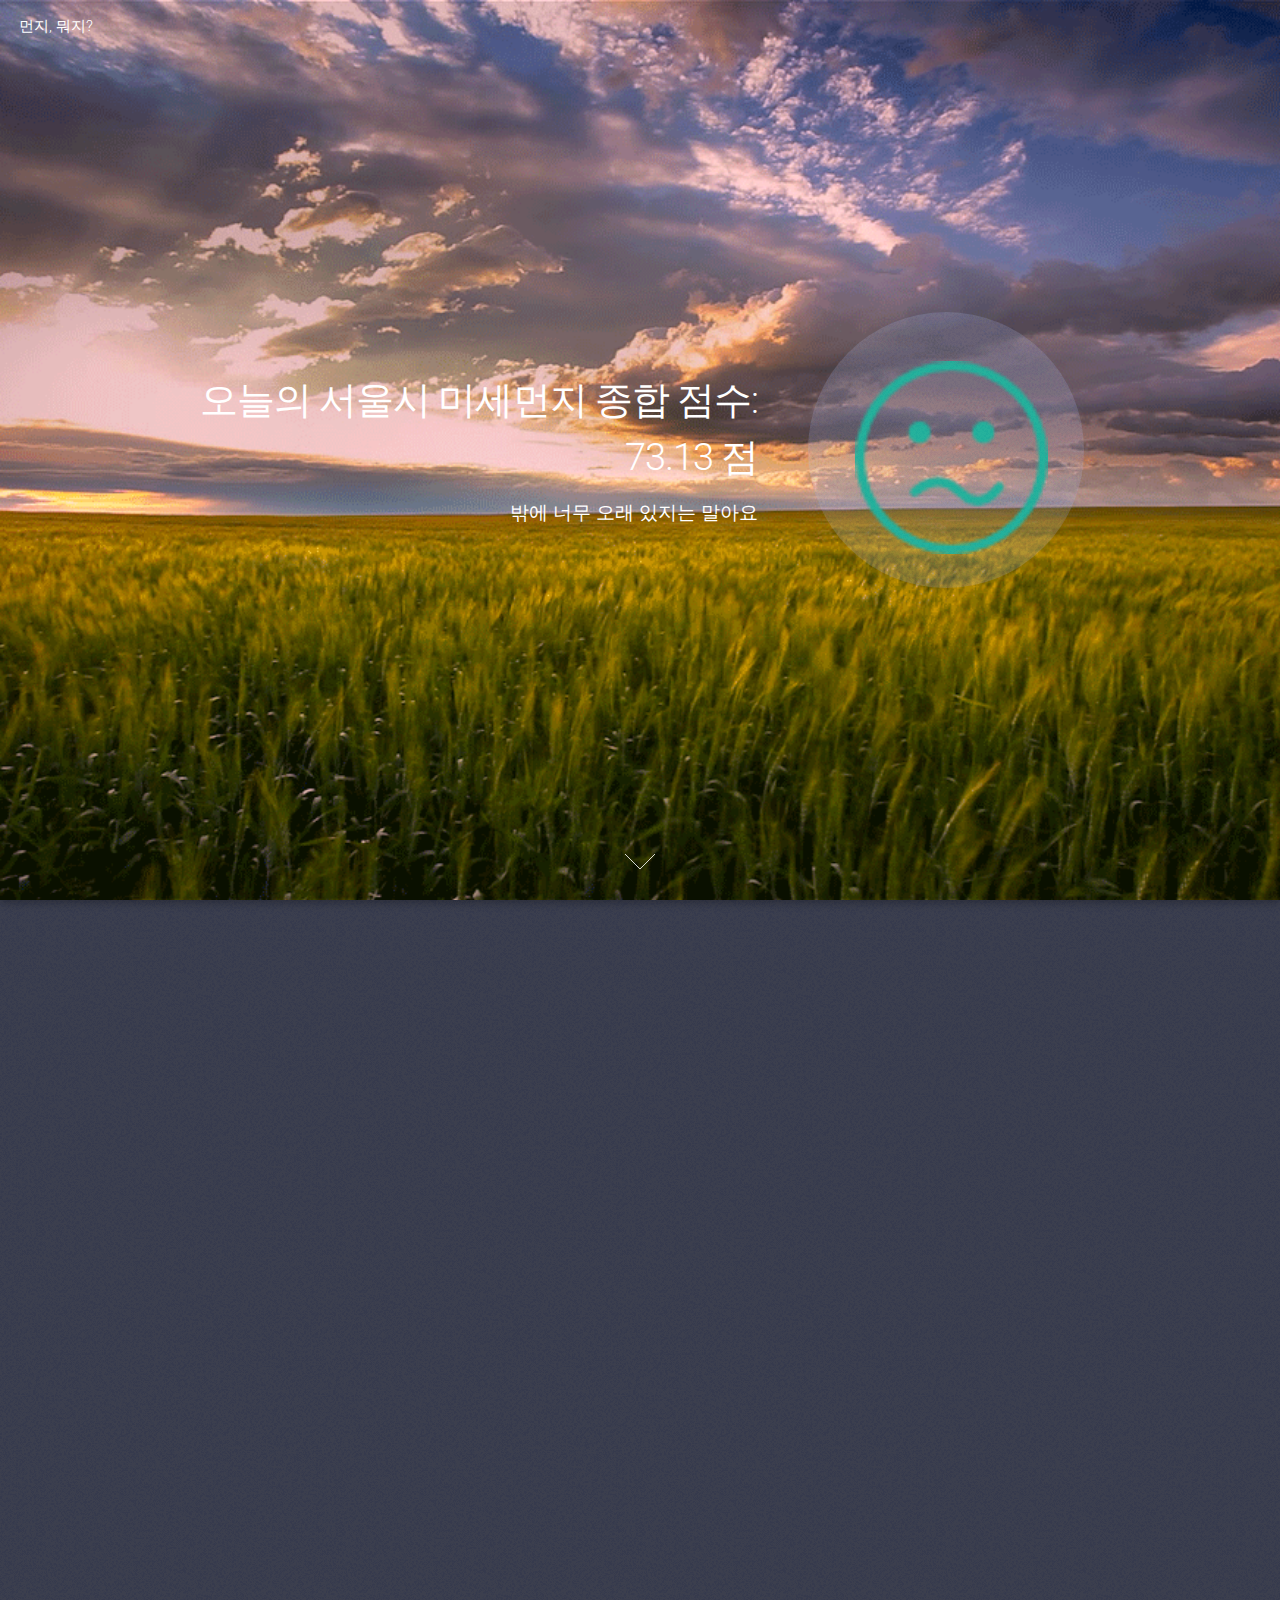
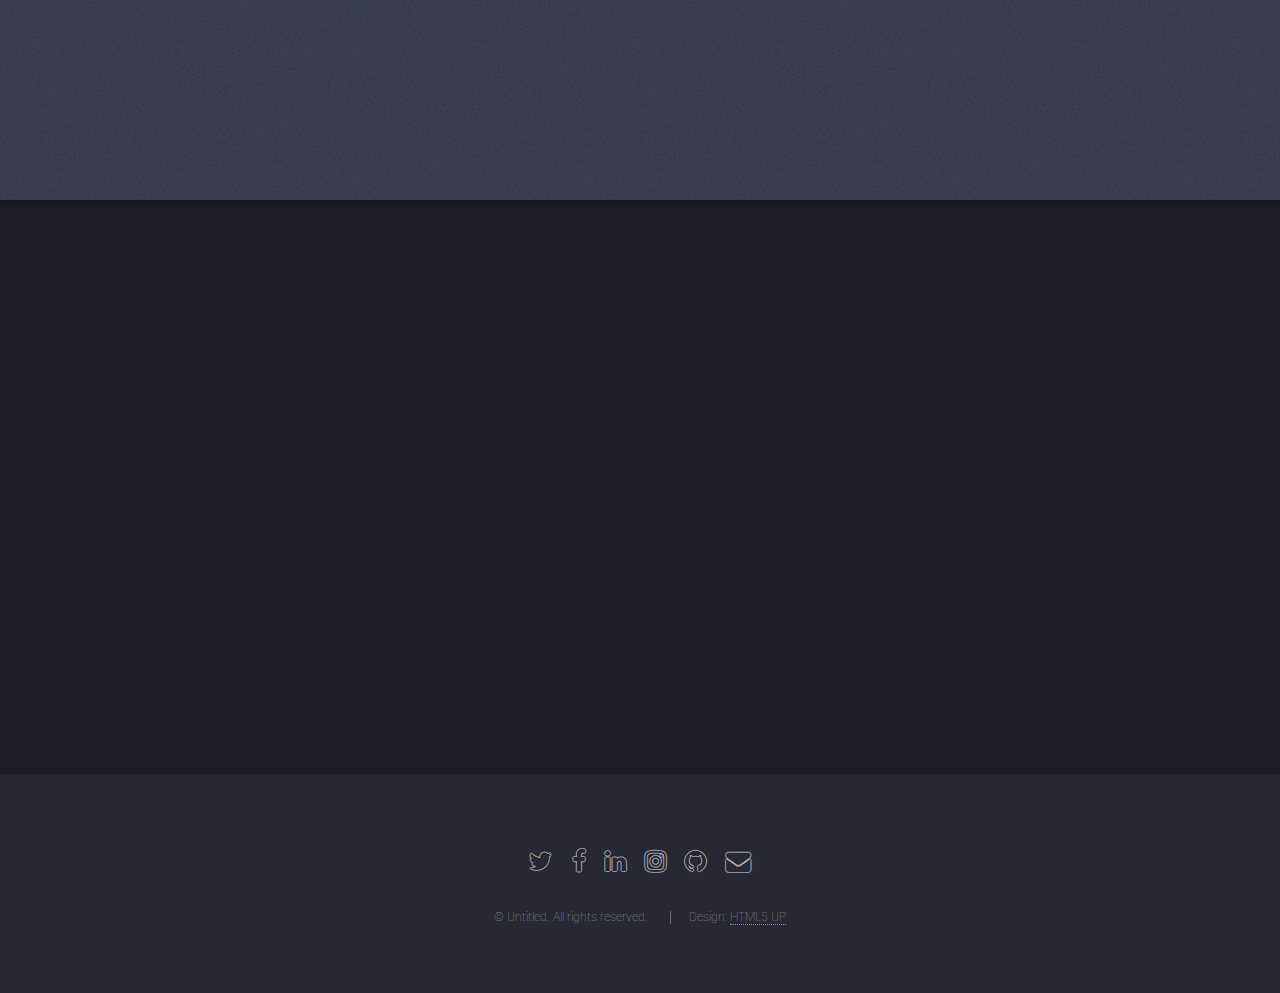
<file: index.html>
﻿<!DOCTYPE HTML>
<!--
    Landed by HTML5 UP
    html5up.net | @ajlkn
    Free for personal and commercial use under the CCA 3.0 license (html5up.net/license)
-->
<html>
    <head>
        <title>Landed by HTML5 UP</title>
        <meta charset="utf-8">
        <meta name="viewport" content="width=device-width, initial-scale=1, user-scalable=no">
        <link rel="stylesheet" href="assets/css/main.css">
        <noscript><link rel="stylesheet" href="assets/css/noscript.css" /></noscript>
    </head>
    <body class="is-preload landing">
        <div id="page-wrapper">

            <!-- Header -->
            <header id="header">
                <h1 id="logo"><a href="index.html">먼지, 뭐지?</a></h1>
                <nav id="nav">
                </nav>
            </header>

            <!-- Banner -->
            <section id="banner" style="">
                <div class="content">
                    <header>
                        <h2>오늘의 서울시 미세먼지 종합 점수:</h2>
                        <h2 id="score">score</h2>
                        <p id="comment">comment</p>
                    </header>
                    <span class="image"><img id = "maini" src="images/icon01.png" alt=""></span>
                </div>
                <a href="#one" class="goto-next scrolly">Next</a>
            </section>

            <!-- One -->
            <section id="one" class="spotlight style1 bottom">
                <span class="image fit main"><img src="images/pic02.jpg" alt=""></span>
                <div class="content">
                    <div class="container">
                        <div class="row">
                            <div class="col-5 col-12-medium" style="margin: 0px 0px 0px 100px; ">
                                <header>
                                    <h2>미세먼지 상세정보</h2>
                                    <p id="test">지도를 클릭하세요!</p>
                                    <div class="icontable" style="margin:0 auto;">
                                        <div style="float:left; width:100px; border-top:1px solid red; border-bottom:1px solid red; border-left:1px solid red">
                                            <p align="center">미세먼지</p>
                                            <img src="images/icon01.png" id="mi" style="margin-left: auto; margin-right: auto;margin-bottom:20px; display: block;">
                                            <p id="m" align="center">undefined</p>
                                        </div>
                                        <div style="float:left;width:100px; border-top:1px solid red; border-bottom:1px solid red;">
                                            <p align="center">초미세먼지</p>
                                            <img src="images/icon01.png" id="ci" style="margin-left: auto; margin-right: auto;margin-bottom:20px; display: block;">
                                            <p id="c" align="center">undefined</p>
                                        </div>
                                        <div style="float:left;width:100px; border-top:1px solid red; border-bottom:1px solid red;">
                                            <p align="center">오존</p>
                                            <img src="images/icon01.png" id="oi" style="margin-left: auto; margin-right: auto;margin-bottom:20px; display: block;">
                                            <p id="o" align="center">undefined</p>
                                        </div>
                                        <div style="float:left;width:100px; border-top:1px solid red; border-bottom:1px solid red; border-right:1px solid red">
                                            <p align="center">아황산</p>
                                            <img src="images/icon01.png" id="hi" style="margin-left: auto; margin-right: auto;margin-bottom:20px; display: block;">
                                            <p id="h" align="center">undefined</p>
                                        </div>
                                    </div>
                                </header>
                            </div>
                            <span class="col-4 col-12-medium" style="margin: 50px 0px 0px 200px;">
                                <img src="images/map.png" usemap="#Pmap">
                                <map name="Pmap">
                                    <area shape="rect" coords="27,124 , 56,134" onclick="input_Text('강서구')" target="_blank" alt="강서구">
                                    <area shape="rect" coords="50,163,79,173" onclick="input_Text('양천구')" target="_blank" alt="양천구">
                                    <area shape="rect" coords="41,189,70,198" onclick="input_Text('구로구')" target="_blank" alt="구로구">
                                    <area shape="rect" coords="91,160,127,170" onclick="input_Text('영등포구')" target="_blank" alt="영등포구">
                                    <area shape="rect" coords=" 79,218,109,230" onclick="input_Text('금천구')" target="_blank" alt="금천구">
                                    <area shape="rect" coords="120,179,148,193" onclick="input_Text('동작구')" target="_blank" alt="동작구">
                                    <area shape="rect" coords="120,209,149,222" onclick="input_Text('관악구')" target="_blank" alt="관악구">
                                    <area shape="rect" coords="164,15,193,205" onclick="input_Text('서초구')" target="_blank" alt="서초구">
                                    <area shape="rect" coords="207,190 , 237,203" onclick="input_Text('강남구')" target="_blank" alt="강남구">
                                    <area shape="rect" coords="241,175,271,184" onclick="input_Text('송파구')" target="_blank" alt="송파구">
                                    <area shape="rect" coords="265,134,295,141" onclick="input_Text('강동구')" target="_blank" alt="강동구">
                                    <area shape="rect" coords="91,129,121,140" onclick="input_Text('마포구')" target="_blank" alt="마포구">
                                    <area shape="rect" coords="106,112,141,121" onclick="input_Text('서대문구')" target="_blank" alt="서대문구">
                                    <area shape="rect" coords="106,74,134,81" onclick="input_Text('은평구')" target="_blank" alt="은평구">
                                    <area shape="rect" coords="144,106,173,116" onclick="input_Text('종로구')" target="_blank" alt="종로구">
                                    <area shape="rect" coords="159,127,178,136" onclick="input_Text('중구')" target="_blank" alt="중구">
                                    <area shape="rect" coords="149,153,171,162" onclick="input_Text('용산구')" target="_blank" alt="용산구">
                                    <area shape="rect" coords="168,51,196,64" onclick="input_Text('강북구')" target="_blank" alt="강북구">
                                    <area shape="rect" coords="172,90,201,100" onclick="input_Text('성북구')" target="_blank" alt="성북구">
                                    <area shape="rect" coords="193,110,229,119" onclick="input_Text('동대문구')" target="_blank" alt="동대문구">
                                    <area shape="rect" coords="190,135,218,143" onclick="input_Text('성동구')" target="_blank" alt="성동구">
                                    <area shape="rect" coords="212,12,241,51" onclick="input_Text('노원구')" target="_blank" alt="노원구">
                                    <area shape="rect" coords="225,92,255,100" onclick="input_Text('중랑구')" target="_blank" alt="중랑구">
                                    <area shape="rect" coords="223,139,251,148" onclick="input_Text('광진구')" target="_blank" alt="광진구">
                                    <area shape="rect" coords="183,26,213,38" onclick="input_Text('도봉구')" target="_blank" alt="도봉구">
                                </map>
                            </span>
                        </div>
                    </div>
                </div>
                <a href="#two" class="goto-next scrolly">Next</a>
            </section>


            <!-- Four -->
            <section id="two" class="wrapper style1 special fade-up">
                <div class="container">
                    <header class="major">
                        <h2 id="ptitle">미세먼지 예보</h2>
                        <p>오늘과 내일, 모레의 미세먼지 정보를 한 눈에 살펴볼 수 있습니다.</p>
                    </header>
                    <div class="box alt">
                        <div class="row gtr-uniform">
                            <section class="col-4 col-6-medium col-12-xsmall">
                                <!--<span class="icon alt major fa-area-chart"></span>-->
                                <img src="images/icon01.png" id="ti" style="margin-left: auto; margin-right: auto;margin-top:35px;margin-bottom:50px; display: block;">
                                <h3>오늘</h3>
                                <p id="dt">undefined</p>
                            </section>
                            <section class="col-4 col-6-medium col-12-xsmall">
                                <img src="images/icon01.png" id="ni" style="margin-left: auto; margin-right: auto;margin-top:35px;margin-bottom:50px; display: block;">
                                <h3>내일</h3>
                                <p id="dn">undefined</p>
                            </section>
                            <section class="col-4 col-6-medium col-12-xsmall">
                                <img src="images/icon01.png" id="nni" style="margin-left: auto; margin-right: auto;margin-top:35px;margin-bottom:50px; display: block;">
                                <h3>모레</h3>
                                <p id="dnn">undefined</p>
                            </section>
                        </div>
                    </div>
                </div>
            </section>

            <!-- Footer -->
            <footer id="footer">
                <ul class="icons">
                    <li><a href="#" class="icon alt fa-twitter"><span class="label">Twitter</span></a></li>
                    <li><a href="#" class="icon alt fa-facebook"><span class="label">Facebook</span></a></li>
                    <li><a href="#" class="icon alt fa-linkedin"><span class="label">LinkedIn</span></a></li>
                    <li><a href="#" class="icon alt fa-instagram"><span class="label">Instagram</span></a></li>
                    <li><a href="#" class="icon alt fa-github"><span class="label">GitHub</span></a></li>
                    <li><a href="#" class="icon alt fa-envelope"><span class="label">Email</span></a></li>
                </ul>
                <ul class="copyright">
                    <li>© Untitled. All rights reserved.</li>
                    <li>Design: <a href="http://html5up.net">HTML5 UP</a></li>
                </ul>
            </footer>

        </div>

        <!-- Scripts -->
        <script src="assets/js/jquery.min.js"></script>
        <script src="assets/js/jquery.scrolly.min.js"></script>
        <script src="assets/js/jquery.dropotron.min.js"></script>
        <script src="assets/js/jquery.scrollex.min.js"></script>
        <script src="assets/js/browser.min.js"></script>
        <script src="assets/js/breakpoints.min.js"></script>
        <script src="assets/js/util.js"></script>
        <script src="assets/js/main.js"></script>
        <div id="titleBar">
            <a href="#navPanel" class="toggle"></a>
            <span class="title"><a href="index.html">먼지, 뭐지?</a></span>
        </div>
        <div id="navPanel"><nav></nav></div>


        <script id = list language="javascript">
        var arrM =['55', '57', '49', '55', '44', '51', '53', '50', '47', '58', '48', '55', '53', '20', '47', '48', '43', '52', '46', '51', '53', '49', '40', '45', '40'];  
        var arrC =['24', '27', '15', '27', '24', '26', '26', '28', '30', '25', '25', '17', '27', '13', '24', '25', '26', '28', '18', '30', '21', '28', '22', '19', '20'];  
        var arrO =['0.035', '0.031', '0.033', '0.010', '0.032', '0.032', '0.031', '0.031', '0.022', '0.023', '0.028', '0.027', '0.030', '0.02', '0.033', '0.038', '0.025', '0.040', '0.034', '0.030', '0.027', '0.028', '0.032', '0.023', '0.036'];  
        var arrH =['0.005', '0.003', '0.006', '0.005', '0.005', '0.004', '0.005', '0.004', '0.007', '0.004', '0.007', '0.003', '0.002', '0.01', '0.006', '0.005', '0.003', '0.004', '0.004', '0.008', '0.006', '0.005', '0.008', '0.006', '0.005'];  
        var arrN =['64', '62', '55', '58', '50', '56', '58', '57', '52', '60', '58', '63', '58', '58', '52', '54', '48', '64', '55', '53', '58', '63', '54', '55', '54'];  
        var arrNN =['73.0', '67.0', '61.0', '61.0', '56.0', '61.0', '63.0', '64.0', '57.0', '62.0', '68.0', '71.0', '63.0', '96.0', '57.0', '60.0', '53.0', '76.0', '64.0', '55.0', '63.0', '77.0', '68.0', '65.0', '68.0'];  
﻿            
            
            $(function(){
                
                var sum = 0.0; 
                for(var i = 0; i<25;i++){
                sum += parseInt(arrM[i]);
                }
                sum = sum/arrM.length;
                var weight = ((180-sum)*100/180).toFixed(2);
                if (weight >= 88) {
                        document.getElementById('maini').src = "images/icon01.png";
                        document.getElementById("comment").innerHTML = '맑고 깨끗한 날!';
                        $('#banner').css('background-image', 'url("images/bg_sky.gif")');
                    } else if (weight >= 78) {
                       document.getElementById('maini').src = "images/icon02.png";
                        document.getElementById("comment").innerHTML = '야외활동 가능~!';
                    } else if (weight >= 70) {
                        document.getElementById('maini').src = "images/icon03.png";
                        document.getElementById("comment").innerHTML = '밖에 너무 오래 있지는 말아요';
                    } else if (weight >= 60) {
                        document.getElementById('maini').src = "images/icon04.png";
                        document.getElementById("comment").innerHTML = '실외활동 삼가!';
                    } else {
                        document.getElementById('maini').src = "images/icon05.png";
                        document.getElementById("comment").innerHTML = '집밖으로 나오면 안돼요!';
                        $('#banner').css('background-image', 'url("images/bg_dust.gif")');
                        
                    }
                    
                    document.getElementById("score").innerHTML = weight +' 점';
                    });
            
            function input_Text(name) {
                var i = 0;
                switch (name) {
                    case '강서구': document.getElementById("test").innerHTML = '서울 특별시 ' + name + ' 의 실시간 미세먼지 정보.'; i=1; break;
                    case '양천구': document.getElementById("test").innerHTML = '서울 특별시 ' + name + ' 의 실시간 미세먼지 정보.'; i=2;break;
                    case '구로구': document.getElementById("test").innerHTML = '서울 특별시 ' + name + ' 의 실시간 미세먼지 정보.';i=3; break;
                    case '영등포구': document.getElementById("test").innerHTML = '서울 특별시 ' + name + ' 의 실시간 미세먼지 정보.'; i=4;break;
                    case '금천구': document.getElementById("test").innerHTML = '서울 특별시 ' + name + ' 의 실시간 미세먼지 정보.';i=5; break;
                    case '동작구': document.getElementById("test").innerHTML = '서울 특별시 ' + name + ' 의 실시간 미세먼지 정보.'; i=6;break;
                    case '관악구': document.getElementById("test").innerHTML = '서울 특별시 ' + name + ' 의 실시간 미세먼지 정보.';i=7; break;
                    case '서초구': document.getElementById("test").innerHTML = '서울 특별시 ' + name + ' 의 실시간 미세먼지 정보.';i=8; break;
                    case '강남구': document.getElementById("test").innerHTML = '서울 특별시 ' + name + ' 의 실시간 미세먼지 정보.';i=9; break;
                    case '송파구': document.getElementById("test").innerHTML = '서울 특별시 ' + name + ' 의 실시간 미세먼지 정보.';i=10; break;
                    case '강동구': document.getElementById("test").innerHTML = '서울 특별시 ' + name + ' 의 실시간 미세먼지 정보.';i=11; break;
                    case '마포구': document.getElementById("test").innerHTML = '서울 특별시 ' + name + ' 의 실시간 미세먼지 정보.';i=12; break;
                    case '서대문구': document.getElementById("test").innerHTML = '서울 특별시 ' + name + ' 의 실시간 미세먼지 정보.'; i=13;break;
                    case '은평구': document.getElementById("test").innerHTML = '서울 특별시 ' + name + ' 의 실시간 미세먼지 정보.';i=14; break;
                    case '종로구': document.getElementById("test").innerHTML = '서울 특별시 ' + name + ' 의 실시간 미세먼지 정보.';i=15; break;
                    case '중구': document.getElementById("test").innerHTML = '서울 특별시 ' + name + ' 의 실시간 미세먼지 정보.'; i=16;break;
                    case '용산구': document.getElementById("test").innerHTML = '서울 특별시 ' + name + ' 의 실시간 미세먼지 정보.';i=17; break;
                    case '강북구': document.getElementById("test").innerHTML = '서울 특별시 ' + name + ' 의 실시간 미세먼지 정보.'; i=18;break;
                    case '성북구': document.getElementById("test").innerHTML = '서울 특별시 ' + name + ' 의 실시간 미세먼지 정보.'; i=19;break;
                    case '동대문구': document.getElementById("test").innerHTML = '서울 특별시 ' + name + ' 의 실시간 미세먼지 정보.';i=20; break;
                    case '성동구': document.getElementById("test").innerHTML = '서울 특별시 ' + name + ' 의 실시간 미세먼지 정보.';i=21; break;
                    case '노원구': document.getElementById("test").innerHTML = '서울 특별시 ' + name + ' 의 실시간 미세먼지 정보.';i=22; break;
                    case '중랑구': document.getElementById("test").innerHTML = '서울 특별시 ' + name + ' 의 실시간 미세먼지 정보.'; i=23;break;
                    case '광진구': document.getElementById("test").innerHTML = '서울 특별시 ' + name + ' 의 실시간 미세먼지 정보.'; i=24;break;
                    case '도봉구': document.getElementById("test").innerHTML = '서울 특별시 ' + name + ' 의 실시간 미세먼지 정보.'; i=25;break;
                }
                //예보이름
                document.getElementById('ptitle').innerHTML = name + ' 미세먼지 예보';
                //각 수치  변경
                document.getElementById('m').innerHTML = arrM[i - 1] +' ㎍/㎥';
                document.getElementById('c').innerHTML = arrC[i - 1] +' ㎍/㎥';
                document.getElementById('o').innerHTML = arrO[i - 1] +' ppm';
                document.getElementById('h').innerHTML = arrH[i - 1] +' ㎍/㎥';
                //미세먼지 아이콘 변경
                if (arrM[i - 1] >= 151) {
                    document.getElementById('mi').src = "images/icon05.png";
                } else if (arrM[i - 1] >= 81) {
                    document.getElementById('mi').src = "images/icon04.png";
                } else if (arrM[i - 1] >= 31) {
                    document.getElementById('mi').src = "images/icon03.png";
                } else if (arrM[i - 1] >= 15) {
                    document.getElementById('mi').src = "images/icon02.png";
                } else {
                    document.getElementById('mi').src = "images/icon01.png";
                }
                //초미세 아이콘 변경
                if (arrC[i - 1] >= 76) {
                    document.getElementById('ci').src = "images/icon05.png";
                } else if (arrC[i - 1] >= 36) {
                    document.getElementById('ci').src = "images/icon04.png";
                } else if (arrC[i - 1] >= 16) {
                    document.getElementById('ci').src = "images/icon03.png";
                } else if (arrC[i - 1] >= 10) {
                    document.getElementById('ci').src = "images/icon02.png";
                } else {
                    document.getElementById('ci').src = "images/icon01.png";
                }
                //오존 아이콘 변경
                if (arrO[i - 1] >= 0.15) {
                    document.getElementById('oi').src = "images/icon05.png";
                } else if (arrO[i - 1] >= 0.09) {
                    document.getElementById('oi').src = "images/icon04.png";
                } else if (arrO[i - 1] >= 0.03) {
                    document.getElementById('oi').src = "images/icon03.png";
                } else if (arrO[i - 1] >= 0.01) {
                    document.getElementById('oi').src = "images/icon02.png";
                } else {
                    document.getElementById('oi').src = "images/icon01.png";
                }
                //아황산 아이콘 변경
                if (arrH[i - 1] >= 0.15) {
                    document.getElementById('hi').src = "images/icon05.png";
                } else if (arrH[i - 1] >= 0.05) {
                    document.getElementById('hi').src = "images/icon04.png";
                } else if (arrH[i - 1] >= 0.02) {
                    document.getElementById('hi').src = "images/icon03.png";
                } else if (arrH[i - 1] >= 0.01) {
                    document.getElementById('hi').src = "images/icon02.png";
                } else {
                    document.getElementById('hi').src = "images/icon01.png";
                }
                //오늘 예보
                if (arrM[i - 1] >= 151) {
                    document.getElementById('ti').src = "images/icon05.png";
                    document.getElementById('dt').innerHTML = arrM[i - 1] +' ㎍/㎥';
                } else if (arrM[i - 1] >= 81) {
                    document.getElementById('ti').src = "images/icon04.png";
                    document.getElementById('dt').innerHTML = arrM[i - 1] +' ㎍/㎥';
                } else if (arrM[i - 1] >= 31) {
                    document.getElementById('ti').src = "images/icon03.png";
                    document.getElementById('dt').innerHTML = arrM[i - 1] +' ㎍/㎥';
                } else if (arrM[i - 1] >= 15) {
                    document.getElementById('ti').src = "images/icon02.png";
                    document.getElementById('dt').innerHTML = arrM[i - 1] +' ㎍/㎥';
                } else {
                    document.getElementById('ti').src = "images/icon01.png";
                    document.getElementById('dt').innerHTML = arrM[i - 1] +' ㎍/㎥';
                }
                //내일 예보
                if (arrN[i - 1] >= 151) {
                    document.getElementById('ni').src = "images/icon05.png";
                    document.getElementById('dn').innerHTML = arrN[i - 1] +' ㎍/㎥';
                } else if (arrN[i - 1] >= 81) {
                    document.getElementById('ni').src = "images/icon04.png";
                    document.getElementById('dn').innerHTML = arrN[i - 1] +' ㎍/㎥';
                } else if (arrN[i - 1] >= 31) {
                    document.getElementById('ni').src = "images/icon03.png";
                    document.getElementById('dn').innerHTML = arrN[i - 1] +' ㎍/㎥';
                } else if (arrN[i - 1] >= 15) {
                    document.getElementById('ni').src = "images/icon02.png";
                    document.getElementById('dn').innerHTML = arrN[i - 1] +' ㎍/㎥';
                } else {
                    document.getElementById('ni').src = "images/icon01.png";
                    document.getElementById('dn').innerHTML = arrN[i - 1] +' ㎍/㎥';
                }
                //내일 모래 예보
                if (arrNN[i - 1] >= 151) {
                    document.getElementById('nni').src = "images/icon05.png";
                    document.getElementById('dnn').innerHTML = arrNN[i - 1] +' ㎍/㎥';
                } else if (arrNN[i - 1] >= 81) {
                    document.getElementById('nni').src = "images/icon04.png";
                    document.getElementById('dnn').innerHTML = arrNN[i - 1] +' ㎍/㎥';
                } else if (arrNN[i - 1] >= 31) {
                    document.getElementById('nni').src = "images/icon03.png";
                    document.getElementById('dnn').innerHTML = arrNN[i - 1] +' ㎍/㎥';
                } else if (arrNN[i - 1] >= 15) {
                    document.getElementById('nni').src = "images/icon02.png";
                    document.getElementById('dnn').innerHTML = arrNN[i - 1] +' ㎍/㎥';
                } else {
                    document.getElementById('nni').src = "images/icon01.png";
                    document.getElementById('dnn').innerHTML = arrNN[i - 1] +' ㎍/㎥';
                }
            }
        </script>

    </body>
</html>
</file>
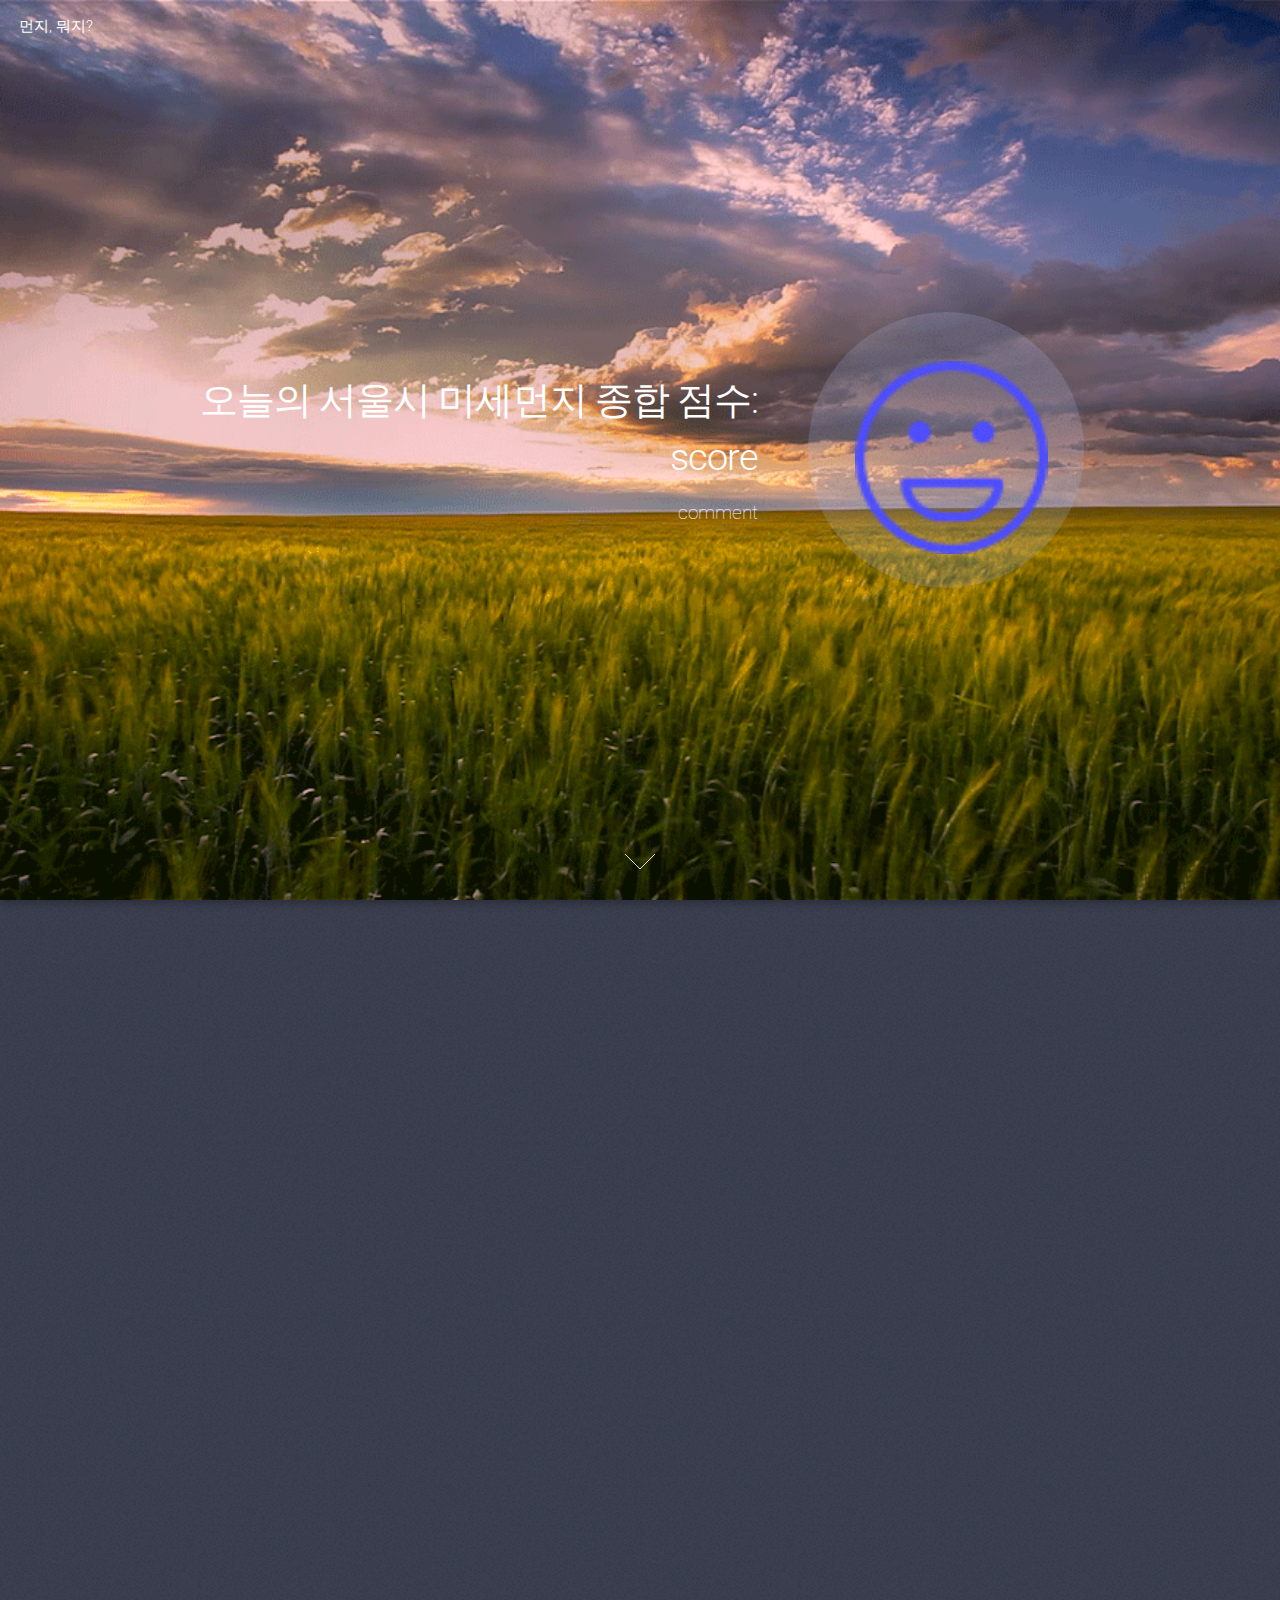
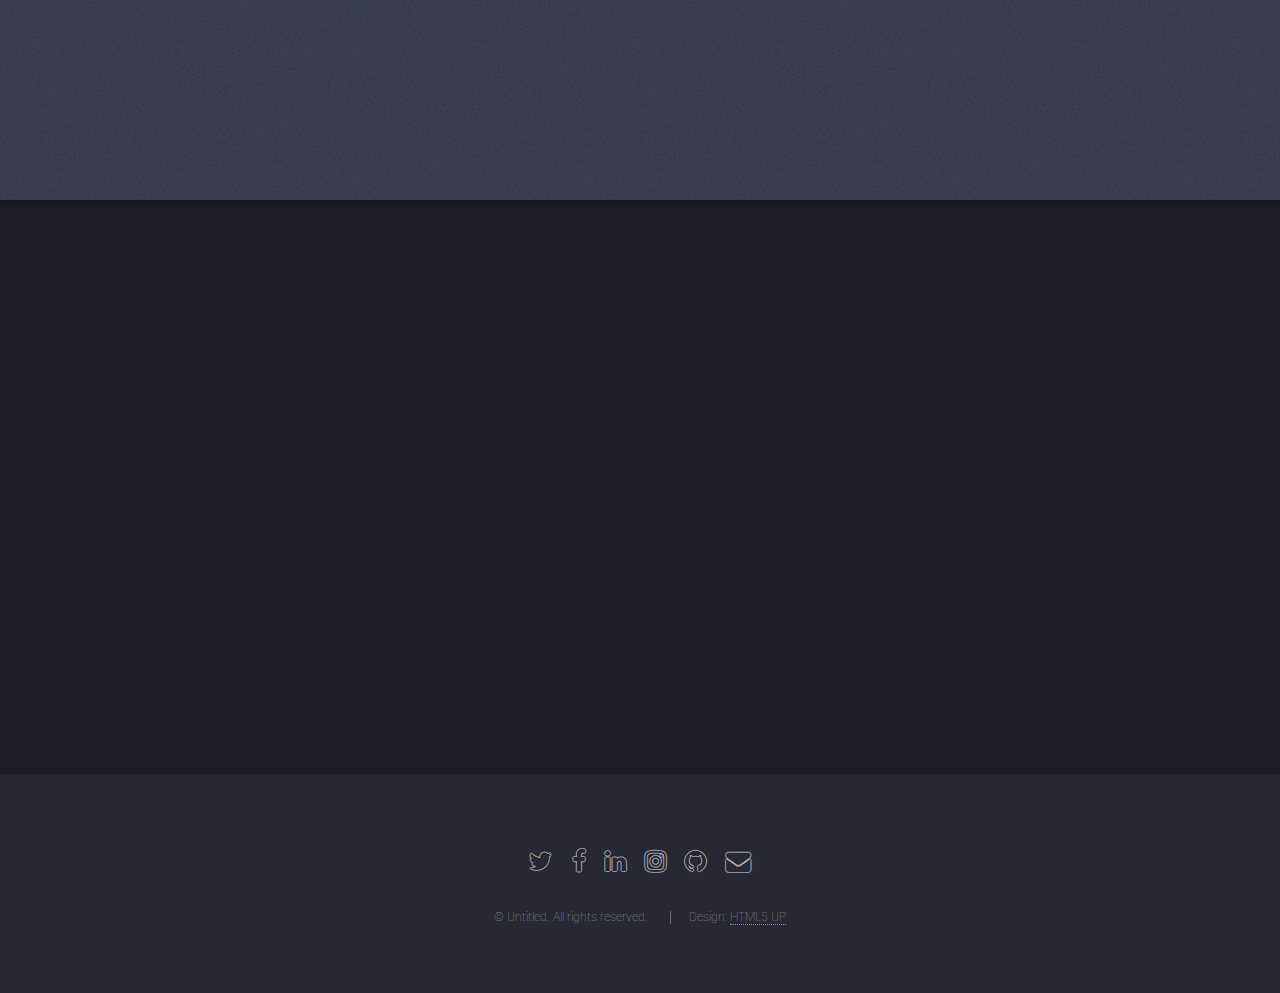
<file: A.html>
﻿<!DOCTYPE HTML>
<!--
    Landed by HTML5 UP
    html5up.net | @ajlkn
    Free for personal and commercial use under the CCA 3.0 license (html5up.net/license)
-->
<html>
    <head>
        <title>Landed by HTML5 UP</title>
        <meta charset="utf-8">
        <meta name="viewport" content="width=device-width, initial-scale=1, user-scalable=no">
        <link rel="stylesheet" href="assets/css/main.css">
        <noscript><link rel="stylesheet" href="assets/css/noscript.css" /></noscript>
    </head>
    <body class="is-preload landing">
        <div id="page-wrapper">

            <!-- Header -->
            <header id="header">
                <h1 id="logo"><a href="index.html">먼지, 뭐지?</a></h1>
                <nav id="nav">
                </nav>
            </header>

            <!-- Banner -->
            <section id="banner" style="">
                <div class="content">
                    <header>
                        <h2>오늘의 서울시 미세먼지 종합 점수:</h2>
                        <h2 id="score">score</h2>
                        <p id="comment">comment</p>
                    </header>
                    <span class="image"><img id = "maini" src="images/icon01.png" alt=""></span>
                </div>
                <a href="#one" class="goto-next scrolly">Next</a>
            </section>

            <!-- One -->
            <section id="one" class="spotlight style1 bottom">
                <span class="image fit main"><img src="images/pic02.jpg" alt=""></span>
                <div class="content">
                    <div class="container">
                        <div class="row">
                            <div class="col-5 col-12-medium" style="margin: 0px 0px 0px 100px; ">
                                <header>
                                    <h2>미세먼지 상세정보</h2>
                                    <p id="test">지도를 클릭하세요!</p>
                                    <div class="icontable" style="margin:0 auto;">
                                        <div style="float:left; width:100px; border-top:1px solid red; border-bottom:1px solid red; border-left:1px solid red">
                                            <p align="center">미세먼지</p>
                                            <img src="images/icon01.png" id="mi" style="margin-left: auto; margin-right: auto;margin-bottom:20px; display: block;">
                                            <p id="m" align="center">undefined</p>
                                        </div>
                                        <div style="float:left;width:100px; border-top:1px solid red; border-bottom:1px solid red;">
                                            <p align="center">초미세먼지</p>
                                            <img src="images/icon01.png" id="ci" style="margin-left: auto; margin-right: auto;margin-bottom:20px; display: block;">
                                            <p id="c" align="center">undefined</p>
                                        </div>
                                        <div style="float:left;width:100px; border-top:1px solid red; border-bottom:1px solid red;">
                                            <p align="center">오존</p>
                                            <img src="images/icon01.png" id="oi" style="margin-left: auto; margin-right: auto;margin-bottom:20px; display: block;">
                                            <p id="o" align="center">undefined</p>
                                        </div>
                                        <div style="float:left;width:100px; border-top:1px solid red; border-bottom:1px solid red; border-right:1px solid red">
                                            <p align="center">아황산</p>
                                            <img src="images/icon01.png" id="hi" style="margin-left: auto; margin-right: auto;margin-bottom:20px; display: block;">
                                            <p id="h" align="center">undefined</p>
                                        </div>
                                    </div>
                                </header>
                            </div>
                            <span class="col-4 col-12-medium" style="margin: 50px 0px 0px 200px;">
                                <img src="images/map.png" usemap="#Pmap">
                                <map name="Pmap">
                                    <area shape="rect" coords="27,124 , 56,134" onclick="input_Text('강서구')" target="_blank" alt="강서구">
                                    <area shape="rect" coords="50,163,79,173" onclick="input_Text('양천구')" target="_blank" alt="양천구">
                                    <area shape="rect" coords="41,189,70,198" onclick="input_Text('구로구')" target="_blank" alt="구로구">
                                    <area shape="rect" coords="91,160,127,170" onclick="input_Text('영등포구')" target="_blank" alt="영등포구">
                                    <area shape="rect" coords=" 79,218,109,230" onclick="input_Text('금천구')" target="_blank" alt="금천구">
                                    <area shape="rect" coords="120,179,148,193" onclick="input_Text('동작구')" target="_blank" alt="동작구">
                                    <area shape="rect" coords="120,209,149,222" onclick="input_Text('관악구')" target="_blank" alt="관악구">
                                    <area shape="rect" coords="164,15,193,205" onclick="input_Text('서초구')" target="_blank" alt="서초구">
                                    <area shape="rect" coords="207,190 , 237,203" onclick="input_Text('강남구')" target="_blank" alt="강남구">
                                    <area shape="rect" coords="241,175,271,184" onclick="input_Text('송파구')" target="_blank" alt="송파구">
                                    <area shape="rect" coords="265,134,295,141" onclick="input_Text('강동구')" target="_blank" alt="강동구">
                                    <area shape="rect" coords="91,129,121,140" onclick="input_Text('마포구')" target="_blank" alt="마포구">
                                    <area shape="rect" coords="106,112,141,121" onclick="input_Text('서대문구')" target="_blank" alt="서대문구">
                                    <area shape="rect" coords="106,74,134,81" onclick="input_Text('은평구')" target="_blank" alt="은평구">
                                    <area shape="rect" coords="144,106,173,116" onclick="input_Text('종로구')" target="_blank" alt="종로구">
                                    <area shape="rect" coords="159,127,178,136" onclick="input_Text('중구')" target="_blank" alt="중구">
                                    <area shape="rect" coords="149,153,171,162" onclick="input_Text('용산구')" target="_blank" alt="용산구">
                                    <area shape="rect" coords="168,51,196,64" onclick="input_Text('강북구')" target="_blank" alt="강북구">
                                    <area shape="rect" coords="172,90,201,100" onclick="input_Text('성북구')" target="_blank" alt="성북구">
                                    <area shape="rect" coords="193,110,229,119" onclick="input_Text('동대문구')" target="_blank" alt="동대문구">
                                    <area shape="rect" coords="190,135,218,143" onclick="input_Text('성동구')" target="_blank" alt="성동구">
                                    <area shape="rect" coords="212,12,241,51" onclick="input_Text('노원구')" target="_blank" alt="노원구">
                                    <area shape="rect" coords="225,92,255,100" onclick="input_Text('중랑구')" target="_blank" alt="중랑구">
                                    <area shape="rect" coords="223,139,251,148" onclick="input_Text('광진구')" target="_blank" alt="광진구">
                                    <area shape="rect" coords="183,26,213,38" onclick="input_Text('도봉구')" target="_blank" alt="도봉구">
                                </map>
                            </span>
                        </div>
                    </div>
                </div>
                <a href="#two" class="goto-next scrolly">Next</a>
            </section>


            <!-- Four -->
            <section id="two" class="wrapper style1 special fade-up">
                <div class="container">
                    <header class="major">
                        <h2 id="ptitle">미세먼지 예보</h2>
                        <p>오늘과 내일, 모레의 미세먼지 정보를 한 눈에 살펴볼 수 있습니다.</p>
                    </header>
                    <div class="box alt">
                        <div class="row gtr-uniform">
                            <section class="col-4 col-6-medium col-12-xsmall">
                                <!--<span class="icon alt major fa-area-chart"></span>-->
                                <img src="images/icon01.png" id="ti" style="margin-left: auto; margin-right: auto;margin-top:35px;margin-bottom:50px; display: block;">
                                <h3>오늘</h3>
                                <p id="dt">undefined</p>
                            </section>
                            <section class="col-4 col-6-medium col-12-xsmall">
                                <img src="images/icon01.png" id="ni" style="margin-left: auto; margin-right: auto;margin-top:35px;margin-bottom:50px; display: block;">
                                <h3>내일</h3>
                                <p id="dn">undefined</p>
                            </section>
                            <section class="col-4 col-6-medium col-12-xsmall">
                                <img src="images/icon01.png" id="nni" style="margin-left: auto; margin-right: auto;margin-top:35px;margin-bottom:50px; display: block;">
                                <h3>모레</h3>
                                <p id="dnn">undefined</p>
                            </section>
                        </div>
                    </div>
                </div>
            </section>

            <!-- Footer -->
            <footer id="footer">
                <ul class="icons">
                    <li><a href="#" class="icon alt fa-twitter"><span class="label">Twitter</span></a></li>
                    <li><a href="#" class="icon alt fa-facebook"><span class="label">Facebook</span></a></li>
                    <li><a href="#" class="icon alt fa-linkedin"><span class="label">LinkedIn</span></a></li>
                    <li><a href="#" class="icon alt fa-instagram"><span class="label">Instagram</span></a></li>
                    <li><a href="#" class="icon alt fa-github"><span class="label">GitHub</span></a></li>
                    <li><a href="#" class="icon alt fa-envelope"><span class="label">Email</span></a></li>
                </ul>
                <ul class="copyright">
                    <li>© Untitled. All rights reserved.</li>
                    <li>Design: <a href="http://html5up.net">HTML5 UP</a></li>
                </ul>
            </footer>

        </div>

        <!-- Scripts -->
        <script src="assets/js/jquery.min.js"></script>
        <script src="assets/js/jquery.scrolly.min.js"></script>
        <script src="assets/js/jquery.dropotron.min.js"></script>
        <script src="assets/js/jquery.scrollex.min.js"></script>
        <script src="assets/js/browser.min.js"></script>
        <script src="assets/js/breakpoints.min.js"></script>
        <script src="assets/js/util.js"></script>
        <script src="assets/js/main.js"></script>
        <div id="titleBar">
            <a href="#navPanel" class="toggle"></a>
            <span class="title"><a href="index.html">먼지, 뭐지?</a></span>
        </div>
        <div id="navPanel"><nav></nav></div>


        <script id = list language="javascript">
</file>
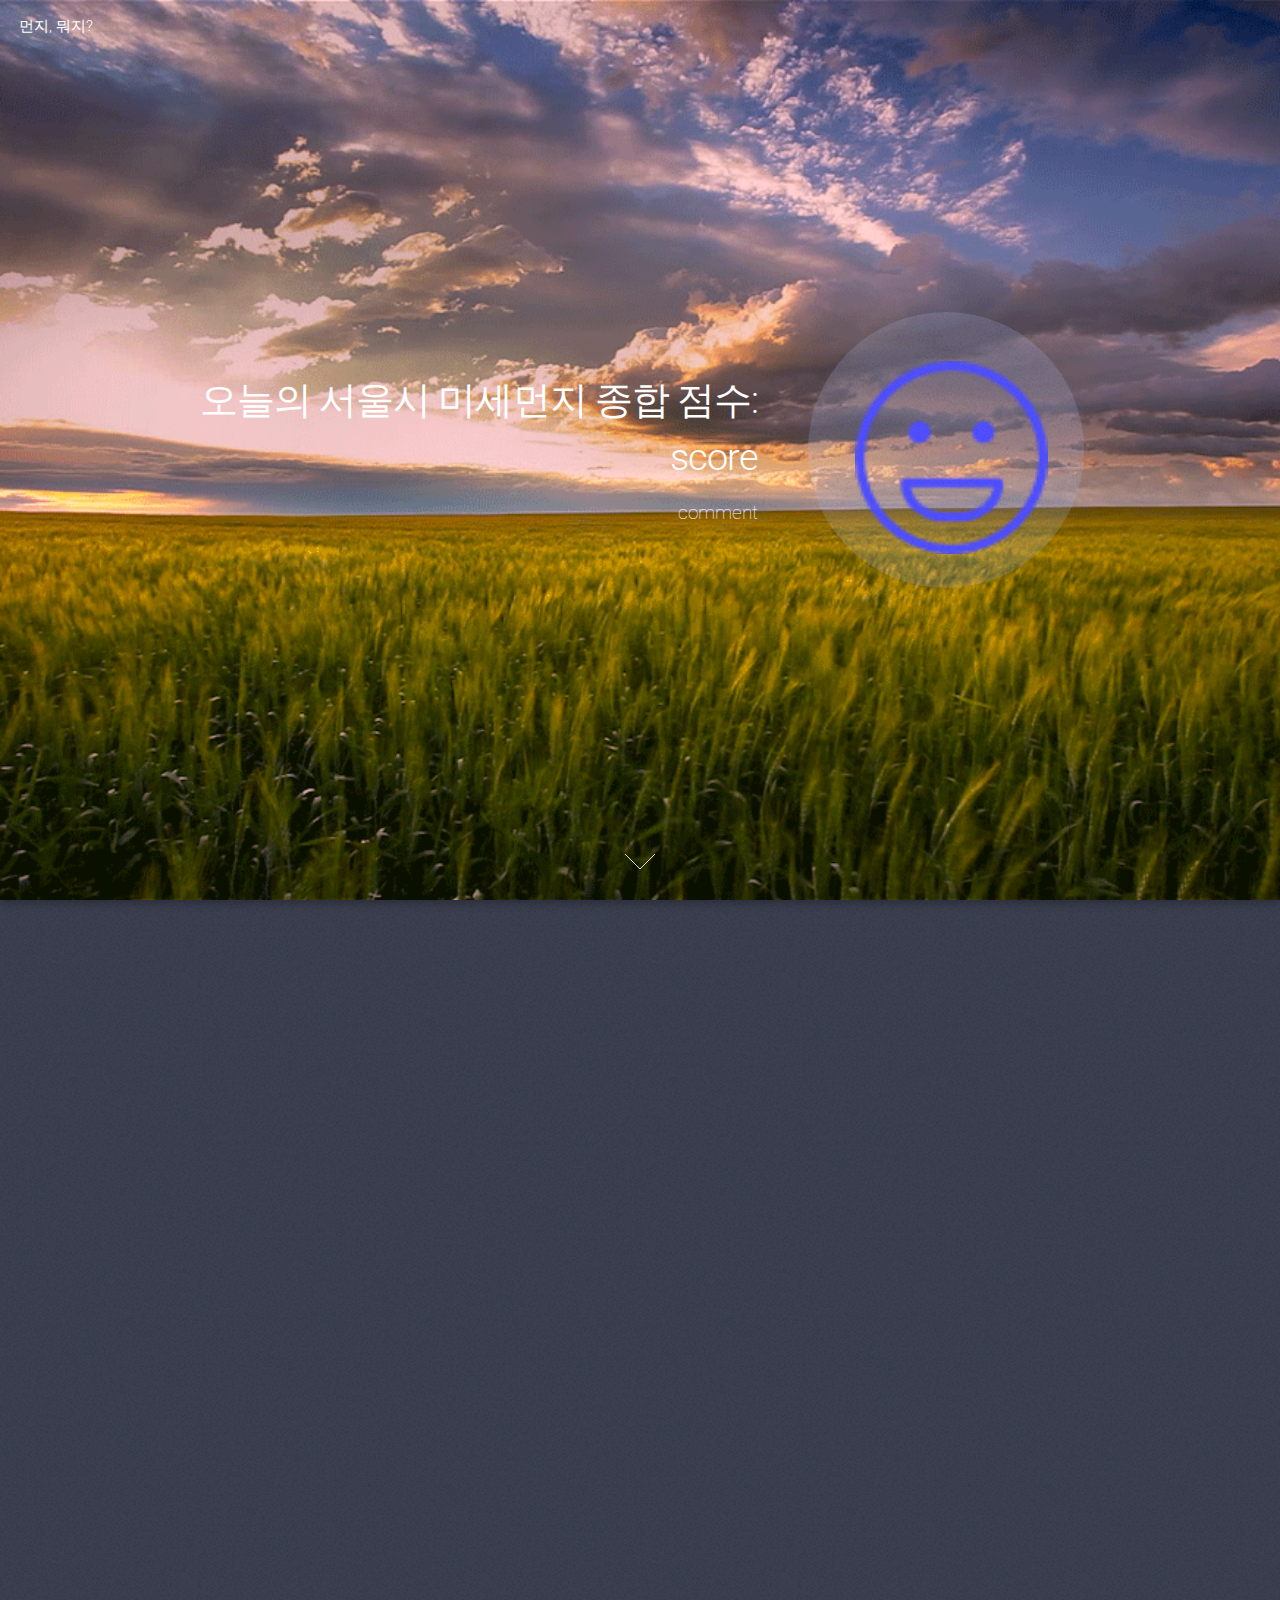
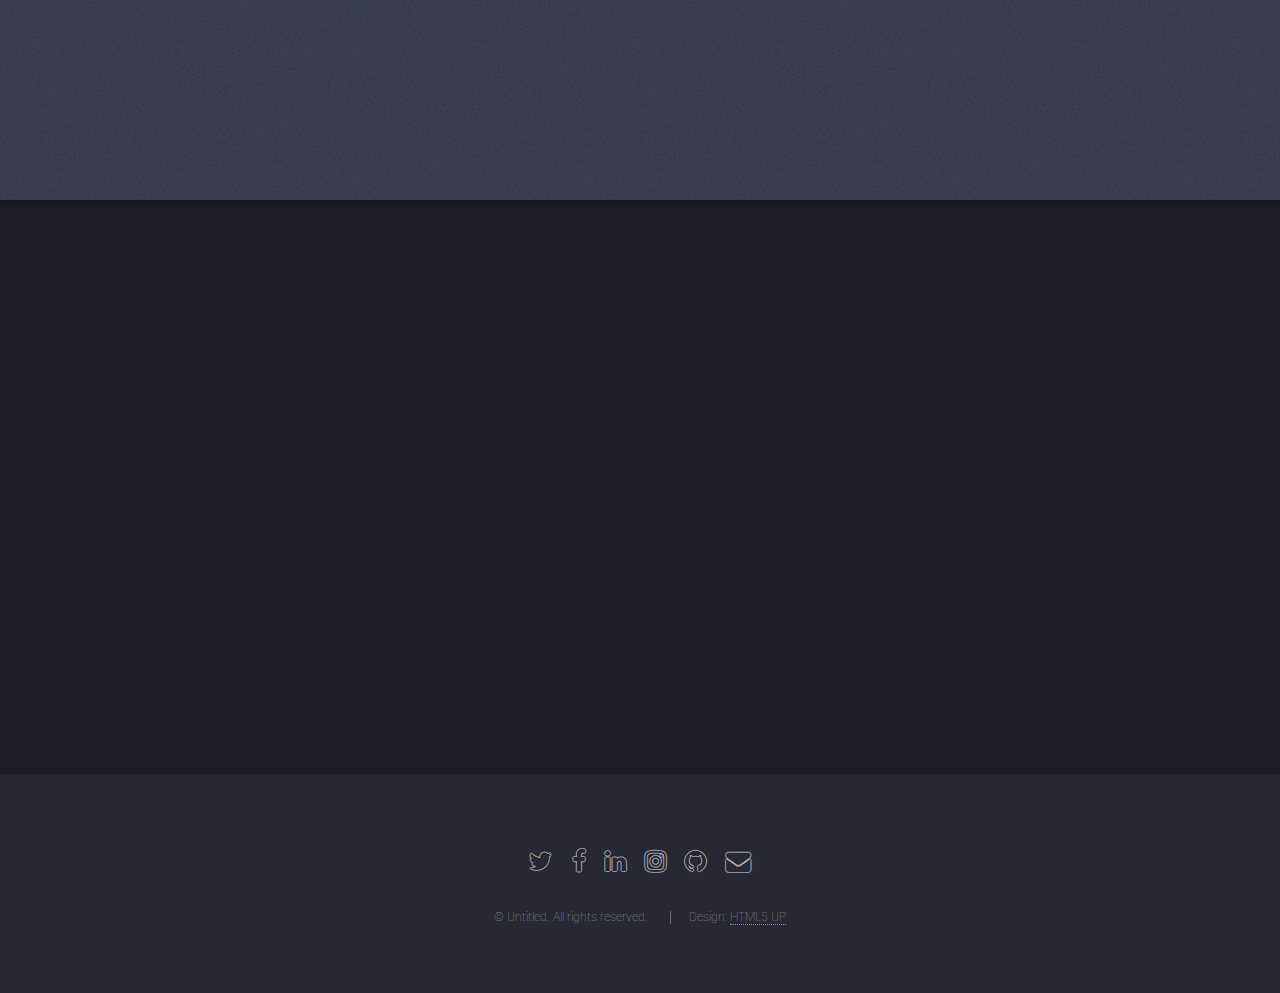
<file: index - 백업용.html>
﻿<!DOCTYPE HTML>
<!--
    Landed by HTML5 UP
    html5up.net | @ajlkn
    Free for personal and commercial use under the CCA 3.0 license (html5up.net/license)
-->
<html>
    <head>
        <title>Landed by HTML5 UP</title>
        <meta charset="utf-8">
        <meta name="viewport" content="width=device-width, initial-scale=1, user-scalable=no">
        <link rel="stylesheet" href="assets/css/main.css">
        <noscript><link rel="stylesheet" href="assets/css/noscript.css" /></noscript>
    </head>
    <body class="is-preload landing">
        <div id="page-wrapper">

            <!-- Header -->
            <header id="header">
                <h1 id="logo"><a href="index.html">먼지, 뭐지?</a></h1>
                <nav id="nav">
                </nav>
            </header>

            <!-- Banner -->
            <section id="banner" style="">
                <div class="content">
                    <header>
                        <h2>오늘의 서울시 미세먼지 종합 점수:</h2>
                        <h2 id="score">score</h2>
                        <p id="comment">comment</p>
                    </header>
                    <span class="image"><img src="images/icon01.png" alt=""></span>
                </div>
                <a href="#one" class="goto-next scrolly">Next</a>
            </section>

            <!-- One -->
            <section id="one" class="spotlight style1 bottom">
                <span class="image fit main"><img src="images/pic02.jpg" alt=""></span>
                <div class="content">
                    <div class="container">
                        <div class="row">
                            <div class="col-5 col-12-medium" style="margin: 0px 0px 0px 100px; ">
                                <header>
                                    <h2>미세먼지 상세정보</h2>
                                    <p id="test">서울 특별시 은평구 의 실시간 미세먼지 정보.</p>
                                    <div class="icontable" style="margin:0 auto;">
                                        <div style="float:left; width:100px; border-top:1px solid red; border-bottom:1px solid red; border-left:1px solid red">
                                            <p align="center">미세먼지</p>
                                            <img src="images/icon01.png" id="mi" style="margin-left: auto; margin-right: auto;margin-bottom:20px; display: block;">
                                            <p id="m" align="center">undefined</p>
                                        </div>
                                        <div style="float:left;width:100px; border-top:1px solid red; border-bottom:1px solid red;">
                                            <p align="center">초미세먼지</p>
                                            <img src="images/icon01.png" id="ci" style="margin-left: auto; margin-right: auto;margin-bottom:20px; display: block;">
                                            <p id="c" align="center">undefined</p>
                                        </div>
                                        <div style="float:left;width:100px; border-top:1px solid red; border-bottom:1px solid red;">
                                            <p align="center">오존</p>
                                            <img src="images/icon01.png" id="oi" style="margin-left: auto; margin-right: auto;margin-bottom:20px; display: block;">
                                            <p id="o" align="center">undefined</p>
                                        </div>
                                        <div style="float:left;width:100px; border-top:1px solid red; border-bottom:1px solid red; border-right:1px solid red">
                                            <p align="center">아황산</p>
                                            <img src="images/icon01.png" id="hi" style="margin-left: auto; margin-right: auto;margin-bottom:20px; display: block;">
                                            <p id="h" align="center">undefined</p>
                                        </div>
                                    </div>
                                </header>
                            </div>
                            <span class="col-4 col-12-medium" style="margin: 50px 0px 0px 200px;">
                                <img src="images/map.png" usemap="#Pmap">
                                <map name="Pmap">
                                    <area shape="rect" coords="27,124 , 56,134" onclick="input_Text('강서구')" target="_blank" alt="강서구">
                                    <area shape="rect" coords="50,163,79,173" onclick="input_Text('양천구')" target="_blank" alt="양천구">
                                    <area shape="rect" coords="41,189,70,198" onclick="input_Text('구로구')" target="_blank" alt="구로구">
                                    <area shape="rect" coords="91,160,127,170" onclick="input_Text('영등포구')" target="_blank" alt="영등포구">
                                    <area shape="rect" coords=" 79,218,109,230" onclick="input_Text('금천구')" target="_blank" alt="금천구">
                                    <area shape="rect" coords="120,179,148,193" onclick="input_Text('동작구')" target="_blank" alt="동작구">
                                    <area shape="rect" coords="120,209,149,222" onclick="input_Text('관악구')" target="_blank" alt="관악구">
                                    <area shape="rect" coords="164,15,193,205" onclick="input_Text('서초구')" target="_blank" alt="서초구">
                                    <area shape="rect" coords="207,190 , 237,203" onclick="input_Text('강남구')" target="_blank" alt="강남구">
                                    <area shape="rect" coords="241,175,271,184" onclick="input_Text('송파구')" target="_blank" alt="송파구">
                                    <area shape="rect" coords="265,134,295,141" onclick="input_Text('강동구')" target="_blank" alt="강동구">
                                    <area shape="rect" coords="91,129,121,140" onclick="input_Text('마포구')" target="_blank" alt="마포구">
                                    <area shape="rect" coords="106,112,141,121" onclick="input_Text('서대문구')" target="_blank" alt="서대문구">
                                    <area shape="rect" coords="106,74,134,81" onclick="input_Text('은평구')" target="_blank" alt="은평구">
                                    <area shape="rect" coords="144,106,173,116" onclick="input_Text('종로구')" target="_blank" alt="종로구">
                                    <area shape="rect" coords="159,127,178,136" onclick="input_Text('중구')" target="_blank" alt="중구">
                                    <area shape="rect" coords="149,153,171,162" onclick="input_Text('용산구')" target="_blank" alt="용산구">
                                    <area shape="rect" coords="168,51,196,64" onclick="input_Text('강북구')" target="_blank" alt="강북구">
                                    <area shape="rect" coords="172,90,201,100" onclick="input_Text('성북구')" target="_blank" alt="성북구">
                                    <area shape="rect" coords="193,110,229,119" onclick="input_Text('동대문구')" target="_blank" alt="동대문구">
                                    <area shape="rect" coords="190,135,218,143" onclick="input_Text('성동구')" target="_blank" alt="성동구">
                                    <area shape="rect" coords="212,12,241,51" onclick="input_Text('노원구')" target="_blank" alt="노원구">
                                    <area shape="rect" coords="225,92,255,100" onclick="input_Text('중랑구')" target="_blank" alt="중랑구">
                                    <area shape="rect" coords="223,139,251,148" onclick="input_Text('광진구')" target="_blank" alt="광진구">
                                    <area shape="rect" coords="183,26,213,38" onclick="input_Text('도봉구')" target="_blank" alt="도봉구">
                                </map>
                            </span>
                        </div>
                    </div>
                </div>
                <a href="#two" class="goto-next scrolly">Next</a>
            </section>


            <!-- Four -->
            <section id="two" class="wrapper style1 special fade-up">
                <div class="container">
                    <header class="major">
                        <h2 id="ptitle">은평구 미세먼지 예보</h2>
                        <p>오늘과 내일, 모레의 미세먼지 정보를 한 눈에 살펴볼 수 있습니다.</p>
                    </header>
                    <div class="box alt">
                        <div class="row gtr-uniform">
                            <section class="col-4 col-6-medium col-12-xsmall">
                                <!--<span class="icon alt major fa-area-chart"></span>-->
                                <img src="images/icon01.png" id="ti" style="margin-left: auto; margin-right: auto;margin-top:35px;margin-bottom:50px; display: block;">
                                <h3>오늘</h3>
                                <p id="dt">undefined</p>
                            </section>
                            <section class="col-4 col-6-medium col-12-xsmall">
                                <img src="images/icon01.png" id="ni" style="margin-left: auto; margin-right: auto;margin-top:35px;margin-bottom:50px; display: block;">
                                <h3>내일</h3>
                                <p id="dn">undefined</p>
                            </section>
                            <section class="col-4 col-6-medium col-12-xsmall">
                                <img src="images/icon01.png" id="nni" style="margin-left: auto; margin-right: auto;margin-top:35px;margin-bottom:50px; display: block;">
                                <h3>모레</h3>
                                <p id="dnn">undefined</p>
                            </section>
                        </div>
                    </div>
                </div>
            </section>

            <!-- Footer -->
            <footer id="footer">
                <ul class="icons">
                    <li><a href="#" class="icon alt fa-twitter"><span class="label">Twitter</span></a></li>
                    <li><a href="#" class="icon alt fa-facebook"><span class="label">Facebook</span></a></li>
                    <li><a href="#" class="icon alt fa-linkedin"><span class="label">LinkedIn</span></a></li>
                    <li><a href="#" class="icon alt fa-instagram"><span class="label">Instagram</span></a></li>
                    <li><a href="#" class="icon alt fa-github"><span class="label">GitHub</span></a></li>
                    <li><a href="#" class="icon alt fa-envelope"><span class="label">Email</span></a></li>
                </ul>
                <ul class="copyright">
                    <li>© Untitled. All rights reserved.</li>
                    <li>Design: <a href="http://html5up.net">HTML5 UP</a></li>
                </ul>
            </footer>

        </div>

        <!-- Scripts -->
        <script src="assets/js/jquery.min.js"></script>
        <script src="assets/js/jquery.scrolly.min.js"></script>
        <script src="assets/js/jquery.dropotron.min.js"></script>
        <script src="assets/js/jquery.scrollex.min.js"></script>
        <script src="assets/js/browser.min.js"></script>
        <script src="assets/js/breakpoints.min.js"></script>
        <script src="assets/js/util.js"></script>
        <script src="assets/js/main.js"></script>
        <div id="titleBar">
            <a href="#navPanel" class="toggle"></a>
            <span class="title"><a href="index.html">먼지, 뭐지?</a></span>
        </div>
        <div id="navPanel"><nav></nav></div>


        <script id = list language="javascript">
                
            var arrM = [];
            var arrC = [];
            var arrO = [];
            var arrH = [];
            var arrN = [];
            var arrNN = [];
            
            
            
            function input_Text(name) {
                var i = 0;
                switch (name) {
                    case '강서구': document.getElementById("test").innerHTML = '서울 특별시 ' + name + ' 의 실시간 미세먼지 정보.'; i=1; break;
                    case '양천구': document.getElementById("test").innerHTML = '서울 특별시 ' + name + ' 의 실시간 미세먼지 정보.'; i=2;break;
                    case '구로구': document.getElementById("test").innerHTML = '서울 특별시 ' + name + ' 의 실시간 미세먼지 정보.';i=3; break;
                    case '영등포구': document.getElementById("test").innerHTML = '서울 특별시 ' + name + ' 의 실시간 미세먼지 정보.'; i=4;break;
                    case '금천구': document.getElementById("test").innerHTML = '서울 특별시 ' + name + ' 의 실시간 미세먼지 정보.';i=5; break;
                    case '동작구': document.getElementById("test").innerHTML = '서울 특별시 ' + name + ' 의 실시간 미세먼지 정보.'; i=6;break;
                    case '관악구': document.getElementById("test").innerHTML = '서울 특별시 ' + name + ' 의 실시간 미세먼지 정보.';i=7; break;
                    case '서초구': document.getElementById("test").innerHTML = '서울 특별시 ' + name + ' 의 실시간 미세먼지 정보.';i=8; break;
                    case '강남구': document.getElementById("test").innerHTML = '서울 특별시 ' + name + ' 의 실시간 미세먼지 정보.';i=9; break;
                    case '송파구': document.getElementById("test").innerHTML = '서울 특별시 ' + name + ' 의 실시간 미세먼지 정보.';i=10; break;
                    case '강동구': document.getElementById("test").innerHTML = '서울 특별시 ' + name + ' 의 실시간 미세먼지 정보.';i=11; break;
                    case '마포구': document.getElementById("test").innerHTML = '서울 특별시 ' + name + ' 의 실시간 미세먼지 정보.';i=12; break;
                    case '서대문구': document.getElementById("test").innerHTML = '서울 특별시 ' + name + ' 의 실시간 미세먼지 정보.'; i=13;break;
                    case '은평구': document.getElementById("test").innerHTML = '서울 특별시 ' + name + ' 의 실시간 미세먼지 정보.';i=14; break;
                    case '종로구': document.getElementById("test").innerHTML = '서울 특별시 ' + name + ' 의 실시간 미세먼지 정보.';i=15; break;
                    case '중구': document.getElementById("test").innerHTML = '서울 특별시 ' + name + ' 의 실시간 미세먼지 정보.'; i=16;break;
                    case '용산구': document.getElementById("test").innerHTML = '서울 특별시 ' + name + ' 의 실시간 미세먼지 정보.';i=17; break;
                    case '강북구': document.getElementById("test").innerHTML = '서울 특별시 ' + name + ' 의 실시간 미세먼지 정보.'; i=18;break;
                    case '성북구': document.getElementById("test").innerHTML = '서울 특별시 ' + name + ' 의 실시간 미세먼지 정보.'; i=19;break;
                    case '동대문구': document.getElementById("test").innerHTML = '서울 특별시 ' + name + ' 의 실시간 미세먼지 정보.';i=20; break;
                    case '성동구': document.getElementById("test").innerHTML = '서울 특별시 ' + name + ' 의 실시간 미세먼지 정보.';i=21; break;
                    case '노원구': document.getElementById("test").innerHTML = '서울 특별시 ' + name + ' 의 실시간 미세먼지 정보.';i=22; break;
                    case '중랑구': document.getElementById("test").innerHTML = '서울 특별시 ' + name + ' 의 실시간 미세먼지 정보.'; i=23;break;
                    case '광진구': document.getElementById("test").innerHTML = '서울 특별시 ' + name + ' 의 실시간 미세먼지 정보.'; i=24;break;
                    case '도봉구': document.getElementById("test").innerHTML = '서울 특별시 ' + name + ' 의 실시간 미세먼지 정보.'; i=25;break;
                }
                //예보이름
                document.getElementById('ptitle').innerHTML = name + ' 미세먼지 예보';
                //각 수치  변경
                document.getElementById('m').innerHTML = arrM[i - 1];
                document.getElementById('c').innerHTML = arrC[i - 1];
                document.getElementById('o').innerHTML = arrO[i - 1];
                document.getElementById('h').innerHTML = arrH[i - 1];
                //미세먼지 아이콘 변경
                if (arrM[i - 1] >= 151) {
                    document.getElementById('mi').src = "images/icon05.png";
                } else if (arrM[i - 1] >= 81) {
                    document.getElementById('mi').src = "images/icon04.png";
                } else if (arrM[i - 1] >= 31) {
                    document.getElementById('mi').src = "images/icon03.png";
                } else if (arrM[i - 1] >= 15) {
                    document.getElementById('mi').src = "images/icon02.png";
                } else {
                    document.getElementById('mi').src = "images/icon01.png";
                }
                //초미세 아이콘 변경
                if (arrM[i - 1] >= 76) {
                    document.getElementById('ci').src = "images/icon05.png";
                } else if (arrM[i - 1] >= 36) {
                    document.getElementById('ci').src = "images/icon04.png";
                } else if (arrM[i - 1] >= 16) {
                    document.getElementById('ci').src = "images/icon03.png";
                } else if (arrM[i - 1] >= 10) {
                    document.getElementById('ci').src = "images/icon02.png";
                } else {
                    document.getElementById('ci').src = "images/icon01.png";
                }
                //오존 아이콘 변경
                if (arrM[i - 1] >= 0.15) {
                    document.getElementById('oi').src = "images/icon05.png";
                } else if (arrM[i - 1] >= 0.09) {
                    document.getElementById('oi').src = "images/icon04.png";
                } else if (arrM[i - 1] >= 0.03) {
                    document.getElementById('oi').src = "images/icon03.png";
                } else if (arrM[i - 1] >= 0.01) {
                    document.getElementById('oi').src = "images/icon02.png";
                } else {
                    document.getElementById('oi').src = "images/icon01.png";
                }
                //아황산 아이콘 변경
                if (arrM[i - 1] >= 0.15) {
                    document.getElementById('hi').src = "images/icon05.png";
                } else if (arrM[i - 1] >= 0.05) {
                    document.getElementById('hi').src = "images/icon04.png";
                } else if (arrM[i - 1] >= 0.02) {
                    document.getElementById('hi').src = "images/icon03.png";
                } else if (arrM[i - 1] >= 0.01) {
                    document.getElementById('hi').src = "images/icon02.png";
                } else {
                    document.getElementById('hi').src = "images/icon01.png";
                }
                //오늘 예보
                if (arrM[i - 1] >= 151) {
                    document.getElementById('ti').src = "images/icon05.png";
                    document.getElementById('dt').innerHTML = arrM[i - 1];
                } else if (arrM[i - 1] >= 81) {
                    document.getElementById('ti').src = "images/icon04.png";
                    document.getElementById('dt').innerHTML = arrM[i - 1];
                } else if (arrM[i - 1] >= 31) {
                    document.getElementById('ti').src = "images/icon03.png";
                    document.getElementById('dt').innerHTML = arrM[i - 1];
                } else if (arrM[i - 1] >= 15) {
                    document.getElementById('ti').src = "images/icon02.png";
                    document.getElementById('dt').innerHTML = arrM[i - 1];
                } else {
                    document.getElementById('ti').src = "images/icon01.png";
                    document.getElementById('dt').innerHTML = arrM[i - 1];
                }
                //내일 예보
                if (arrN[i - 1] >= 151) {
                    document.getElementById('ni').src = "images/icon05.png";
                    document.getElementById('dn').innerHTML = arrN[i - 1];
                } else if (arrM[i - 1] >= 81) {
                    document.getElementById('ni').src = "images/icon04.png";
                    document.getElementById('dn').innerHTML = arrN[i - 1];
                } else if (arrM[i - 1] >= 31) {
                    document.getElementById('ni').src = "images/icon03.png";
                    document.getElementById('dn').innerHTML = arrN[i - 1];
                } else if (arrM[i - 1] >= 15) {
                    document.getElementById('ni').src = "images/icon02.png";
                    document.getElementById('dn').innerHTML = arrN[i - 1];
                } else {
                    document.getElementById('ni').src = "images/icon01.png";
                    document.getElementById('dn').innerHTML = arrN[i - 1];
                }
                //내일 모래 예보
                if (arrNN[i - 1] >= 151) {
                    document.getElementById('nni').src = "images/icon05.png";
                    document.getElementById('dnn').innerHTML = arrNN[i - 1];
                } else if (arrM[i - 1] >= 81) {
                    document.getElementById('nni').src = "images/icon04.png";
                    document.getElementById('dnn').innerHTML = arrNN[i - 1];
                } else if (arrM[i - 1] >= 31) {
                    document.getElementById('nni').src = "images/icon03.png";
                    document.getElementById('dnn').innerHTML = arrNN[i - 1];
                } else if (arrM[i - 1] >= 15) {
                    document.getElementById('nni').src = "images/icon02.png";
                    document.getElementById('dnn').innerHTML = arrNN[i - 1];
                } else {
                    document.getElementById('nni').src = "images/icon01.png";
                    document.getElementById('dnn').innerHTML = arrNN[i - 1];
                }
            }
        </script>

    </body>
</html>
</file>
<file: assets/css/noscript.css>
/*
	Landed by HTML5 UP
	html5up.net | @ajlkn
	Free for personal and commercial use under the CCA 3.0 license (html5up.net/license)
*/

/* Loader */

	body.landing.is-preload:before {
		display: none;
	}

	body.landing.is-preload:after {
		display: none;
	}
</file>
<file: assets/css/main.css>
@import url("font-awesome.min.css");
@import url("https://fonts.googleapis.com/css?family=Roboto:100,300,100italic,300italic");

/*
	Landed by HTML5 UP
	html5up.net | @ajlkn
	Free for personal and commercial use under the CCA 3.0 license (html5up.net/license)
*/

html, body, div, span, applet, object,
iframe, h1, h2, h3, h4, h5, h6, p, blockquote,
pre, a, abbr, acronym, address, big, cite,
code, del, dfn, em, img, ins, kbd, q, s, samp,
small, strike, strong, sub, sup, tt, var, b,
u, i, center, dl, dt, dd, ol, ul, li, fieldset,
form, label, legend, table, caption, tbody,
tfoot, thead, tr, th, td, article, aside,
canvas, details, embed, figure, figcaption,
footer, header, hgroup, menu, nav, output, ruby,
section, summary, time, mark, audio, video {
	margin: 0;
	padding: 0;
	border: 0;
	font-size: 100%;
	font: inherit;
	vertical-align: baseline;}

article, aside, details, figcaption, figure,
footer, header, hgroup, menu, nav, section {
	display: block;}

body {
	line-height: 1;
}

ol, ul {
	list-style: none;
}

blockquote, q {
	quotes: none;
}

	blockquote:before, blockquote:after, q:before, q:after {
		content: '';
		content: none;
	}

table {
	border-collapse: collapse;
	border-spacing: 0;
}

body {
	-webkit-text-size-adjust: none;
}

mark {
	background-color: transparent;
	color: inherit;
}

input::-moz-focus-inner {
	border: 0;
	padding: 0;
}

input, select, textarea {
	-moz-appearance: none;
	-webkit-appearance: none;
	-ms-appearance: none;
	appearance: none;
}

/* Basic */

	html {
		box-sizing: border-box;
	}

	*, *:before, *:after {
		box-sizing: inherit;
	}

	html, body {
		background: #1c1d26;
	}

	body.is-preload *, body.is-preload *:before, body.is-preload *:after {
		-moz-animation: none !important;
		-webkit-animation: none !important;
		-ms-animation: none !important;
		animation: none !important;
		-moz-transition: none !important;
		-webkit-transition: none !important;
		-ms-transition: none !important;
		transition: none !important;
	}

	body, input, select, textarea {
		color: rgba(255, 255, 255, 0.75);
		font-family: "Roboto", Helvetica, sans-serif;
		font-size: 15pt;
		font-weight: 100;
		line-height: 1.75em;
	}

	a {
		-moz-transition: border-color 0.2s ease-in-out, color 0.2s ease-in-out;
		-webkit-transition: border-color 0.2s ease-in-out, color 0.2s ease-in-out;
		-ms-transition: border-color 0.2s ease-in-out, color 0.2s ease-in-out;
		transition: border-color 0.2s ease-in-out, color 0.2s ease-in-out;
		border-bottom: dotted 1px;
		color: #e44c65;
		text-decoration: none;
	}

		a:hover {
			color: #e44c65 !important;
			border-bottom-color: transparent;
		}

	strong, b {
		color: #ffffff;
		font-weight: 300;
	}

	em, i {
		font-style: italic;
	}

	p {
		margin: 0 0 2em 0;
	}

	h1, h2, h3, h4, h5, h6 {
		color: #ffffff;
		font-weight: 300;
		line-height: 1em;
		margin: 0 0 1em 0;
	}

		h1 a, h2 a, h3 a, h4 a, h5 a, h6 a {
			color: inherit;
			border: 0;
		}

	h2 {
		font-size: 2em;
		line-height: 1.5em;
		letter-spacing: -0.025em;
	}

	h3 {
		font-size: 1.35em;
		line-height: 1.5em;
	}

	h4 {
		font-size: 1.1em;
		line-height: 1.5em;
	}

	h5 {
		font-size: 0.9em;
		line-height: 1.5em;
	}

	h6 {
		font-size: 0.7em;
		line-height: 1.5em;
	}

	sub {
		font-size: 0.8em;
		position: relative;
		top: 0.5em;
	}

	sup {
		font-size: 0.8em;
		position: relative;
		top: -0.5em;
	}

	hr {
		border: 0;
		border-bottom: solid 1px rgba(255, 255, 255, 0.3);
		margin: 3em 0;
	}

		hr.major {
			margin: 4em 0;
		}

	blockquote {
		border-left: solid 4px rgba(255, 255, 255, 0.3);
		font-style: italic;
		margin: 0 0 2em 0;
		padding: 0.5em 0 0.5em 2em;
	}

	code {
		background: rgba(255, 255, 255, 0.075);
		border-radius: 4px;
		font-family: "Courier New", monospace;
		font-size: 0.9em;
		margin: 0 0.25em;
		padding: 0.25em 0.65em;
	}

	pre {
		-webkit-overflow-scrolling: touch;
		font-family: "Courier New", monospace;
		font-size: 0.9em;
		margin: 0 0 2em 0;
	}

		pre code {
			display: block;
			line-height: 1.75em;
			padding: 1em 1.5em;
			overflow-x: auto;
		}

	.align-left {
		text-align: left;
	}

	.align-center {
		text-align: center;
	}

	.align-right {
		text-align: right;
	}

/* Loader */

	@-moz-keyframes spinner-show {
		0% {
			opacity: 0;
		}

		100% {
			opacity: 1;
		}
	}

	@-webkit-keyframes spinner-show {
		0% {
			opacity: 0;
		}

		100% {
			opacity: 1;
		}
	}

	@-ms-keyframes spinner-show {
		0% {
			opacity: 0;
		}

		100% {
			opacity: 1;
		}
	}

	@keyframes spinner-show {
		0% {
			opacity: 0;
		}

		100% {
			opacity: 1;
		}
	}

	@-moz-keyframes spinner-hide {
		0% {
			color: rgba(255, 255, 255, 0.15);
			z-index: 100001;
			-moz-transform: scale(1) rotate(0deg);
			-webkit-transform: scale(1) rotate(0deg);
			-ms-transform: scale(1) rotate(0deg);
			transform: scale(1) rotate(0deg);
		}

		99% {
			color: #1c1d26;
			z-index: 100001;
			-moz-transform: scale(0.5) rotate(360deg);
			-webkit-transform: scale(0.5) rotate(360deg);
			-ms-transform: scale(0.5) rotate(360deg);
			transform: scale(0.5) rotate(360deg);
		}

		100% {
			color: #1c1d26;
			z-index: -1;
			-moz-transform: scale(0.5) rotate(360deg);
			-webkit-transform: scale(0.5) rotate(360deg);
			-ms-transform: scale(0.5) rotate(360deg);
			transform: scale(0.5) rotate(360deg);
		}
	}

	@-webkit-keyframes spinner-hide {
		0% {
			color: rgba(255, 255, 255, 0.15);
			z-index: 100001;
			-moz-transform: scale(1) rotate(0deg);
			-webkit-transform: scale(1) rotate(0deg);
			-ms-transform: scale(1) rotate(0deg);
			transform: scale(1) rotate(0deg);
		}

		99% {
			color: #1c1d26;
			z-index: 100001;
			-moz-transform: scale(0.5) rotate(360deg);
			-webkit-transform: scale(0.5) rotate(360deg);
			-ms-transform: scale(0.5) rotate(360deg);
			transform: scale(0.5) rotate(360deg);
		}

		100% {
			color: #1c1d26;
			z-index: -1;
			-moz-transform: scale(0.5) rotate(360deg);
			-webkit-transform: scale(0.5) rotate(360deg);
			-ms-transform: scale(0.5) rotate(360deg);
			transform: scale(0.5) rotate(360deg);
		}
	}

	@-ms-keyframes spinner-hide {
		0% {
			color: rgba(255, 255, 255, 0.15);
			z-index: 100001;
			-moz-transform: scale(1) rotate(0deg);
			-webkit-transform: scale(1) rotate(0deg);
			-ms-transform: scale(1) rotate(0deg);
			transform: scale(1) rotate(0deg);
		}

		99% {
			color: #1c1d26;
			z-index: 100001;
			-moz-transform: scale(0.5) rotate(360deg);
			-webkit-transform: scale(0.5) rotate(360deg);
			-ms-transform: scale(0.5) rotate(360deg);
			transform: scale(0.5) rotate(360deg);
		}

		100% {
			color: #1c1d26;
			z-index: -1;
			-moz-transform: scale(0.5) rotate(360deg);
			-webkit-transform: scale(0.5) rotate(360deg);
			-ms-transform: scale(0.5) rotate(360deg);
			transform: scale(0.5) rotate(360deg);
		}
	}

	@keyframes spinner-hide {
		0% {
			color: rgba(255, 255, 255, 0.15);
			z-index: 100001;
			-moz-transform: scale(1) rotate(0deg);
			-webkit-transform: scale(1) rotate(0deg);
			-ms-transform: scale(1) rotate(0deg);
			transform: scale(1) rotate(0deg);
		}

		99% {
			color: #1c1d26;
			z-index: 100001;
			-moz-transform: scale(0.5) rotate(360deg);
			-webkit-transform: scale(0.5) rotate(360deg);
			-ms-transform: scale(0.5) rotate(360deg);
			transform: scale(0.5) rotate(360deg);
		}

		100% {
			color: #1c1d26;
			z-index: -1;
			-moz-transform: scale(0.5) rotate(360deg);
			-webkit-transform: scale(0.5) rotate(360deg);
			-ms-transform: scale(0.5) rotate(360deg);
			transform: scale(0.5) rotate(360deg);
		}
	}

	@-moz-keyframes spinner-rotate {
		0% {
			-moz-transform: scale(1) rotate(0deg);
			-webkit-transform: scale(1) rotate(0deg);
			-ms-transform: scale(1) rotate(0deg);
			transform: scale(1) rotate(0deg);
		}

		100% {
			-moz-transform: scale(1) rotate(360deg);
			-webkit-transform: scale(1) rotate(360deg);
			-ms-transform: scale(1) rotate(360deg);
			transform: scale(1) rotate(360deg);
		}
	}

	@-webkit-keyframes spinner-rotate {
		0% {
			-moz-transform: scale(1) rotate(0deg);
			-webkit-transform: scale(1) rotate(0deg);
			-ms-transform: scale(1) rotate(0deg);
			transform: scale(1) rotate(0deg);
		}

		100% {
			-moz-transform: scale(1) rotate(360deg);
			-webkit-transform: scale(1) rotate(360deg);
			-ms-transform: scale(1) rotate(360deg);
			transform: scale(1) rotate(360deg);
		}
	}

	@-ms-keyframes spinner-rotate {
		0% {
			-moz-transform: scale(1) rotate(0deg);
			-webkit-transform: scale(1) rotate(0deg);
			-ms-transform: scale(1) rotate(0deg);
			transform: scale(1) rotate(0deg);
		}

		100% {
			-moz-transform: scale(1) rotate(360deg);
			-webkit-transform: scale(1) rotate(360deg);
			-ms-transform: scale(1) rotate(360deg);
			transform: scale(1) rotate(360deg);
		}
	}

	@keyframes spinner-rotate {
		0% {
			-moz-transform: scale(1) rotate(0deg);
			-webkit-transform: scale(1) rotate(0deg);
			-ms-transform: scale(1) rotate(0deg);
			transform: scale(1) rotate(0deg);
		}

		100% {
			-moz-transform: scale(1) rotate(360deg);
			-webkit-transform: scale(1) rotate(360deg);
			-ms-transform: scale(1) rotate(360deg);
			transform: scale(1) rotate(360deg);
		}
	}

	@-moz-keyframes overlay-hide {
		0% {
			opacity: 1;
			z-index: 100000;
		}

		15% {
			opacity: 1;
			z-index: 100000;
		}

		99% {
			opacity: 0;
			z-index: 100000;
		}

		100% {
			opacity: 0;
			z-index: -1;
		}
	}

	@-webkit-keyframes overlay-hide {
		0% {
			opacity: 1;
			z-index: 100000;
		}

		15% {
			opacity: 1;
			z-index: 100000;
		}

		99% {
			opacity: 0;
			z-index: 100000;
		}

		100% {
			opacity: 0;
			z-index: -1;
		}
	}

	@-ms-keyframes overlay-hide {
		0% {
			opacity: 1;
			z-index: 100000;
		}

		15% {
			opacity: 1;
			z-index: 100000;
		}

		99% {
			opacity: 0;
			z-index: 100000;
		}

		100% {
			opacity: 0;
			z-index: -1;
		}
	}

	@keyframes overlay-hide {
		0% {
			opacity: 1;
			z-index: 100000;
		}

		15% {
			opacity: 1;
			z-index: 100000;
		}

		99% {
			opacity: 0;
			z-index: 100000;
		}

		100% {
			opacity: 0;
			z-index: -1;
		}
	}

	body.landing {
		text-decoration: none;
	}

		body.landing:before {
			-moz-osx-font-smoothing: grayscale;
			-webkit-font-smoothing: antialiased;
			font-family: FontAwesome;
			font-style: normal;
			font-weight: normal;
			text-transform: none !important;
		}

		body.landing:before {
			-moz-animation: spinner-show 1.5s 1 0.25s ease forwards, spinner-hide 0.25s ease-in-out forwards !important;
			-webkit-animation: spinner-show 1.5s 1 0.25s ease forwards, spinner-hide 0.25s ease-in-out forwards !important;
			-ms-animation: spinner-show 1.5s 1 0.25s ease forwards, spinner-hide 0.25s ease-in-out forwards !important;
			animation: spinner-show 1.5s 1 0.25s ease forwards, spinner-hide 0.25s ease-in-out forwards !important;
			-moz-transform-origin: 50% 50%;
			-webkit-transform-origin: 50% 50%;
			-ms-transform-origin: 50% 50%;
			transform-origin: 50% 50%;
			color: rgba(123, 123, 123, 0.15);
			content: '\f1ce';
			cursor: default;
			display: block;
			font-size: 2em;
			height: 2em;
			left: 50%;
			line-height: 2em;
			margin: -1em 0 0 -1em;
			opacity: 0;
			position: fixed;
			text-align: center;
			top: 50%;
			width: 2em;
			z-index: -1;
		}

		body.landing:after {
			-moz-animation: overlay-hide 1.5s ease-in forwards !important;
			-webkit-animation: overlay-hide 1.5s ease-in forwards !important;
			-ms-animation: overlay-hide 1.5s ease-in forwards !important;
			animation: overlay-hide 1.5s ease-in forwards !important;
			background: #1c1d26;
			content: '';
			display: block;
			height: 100%;
			left: 0;
			opacity: 0;
			position: fixed;
			top: 0;
			width: 100%;
			z-index: -1;
		}

		body.landing.is-preload:before {
			-moz-animation: spinner-show 1.5s 1 0.25s ease forwards, spinner-rotate 0.75s infinite linear !important;
			-webkit-animation: spinner-show 1.5s 1 0.25s ease forwards, spinner-rotate 0.75s infinite linear !important;
			-ms-animation: spinner-show 1.5s 1 0.25s ease forwards, spinner-rotate 0.75s infinite linear !important;
			animation: spinner-show 1.5s 1 0.25s ease forwards, spinner-rotate 0.75s infinite linear !important;
			z-index: 100001;
		}

		body.landing.is-preload:after {
			-moz-animation: none !important;
			-webkit-animation: none !important;
			-ms-animation: none !important;
			animation: none !important;
			opacity: 1;
			z-index: 100000;
		}

	@media (-webkit-min-device-pixel-ratio: 2) {

		body.landing:before {
			line-height: 2.025em;
		}

	}

/* Container */

	.container {
		margin: 0 auto;
		max-width: calc(100% - 4em);
		width: 70em;
	}

		.container.xsmall {
			width: 17.5em;
		}

		.container.small {
			width: 35em;
		}

		.container.medium {
			width: 52.5em;
		}

		.container.large {
			width: 87.5em;
		}

		.container.xlarge {
			width: 105em;
		}

		.container.max {
			width: 100%;
		}

		@media screen and (max-width: 1280px) {

			.container {
				width: 90%;
				max-width: 100%;
			}

		}

		@media screen and (max-width: 980px) {

			.container {
				width: 100% !important;
			}

		}

/* Row */

	.row {
		display: flex;
		flex-wrap: wrap;
		box-sizing: border-box;
		align-items: stretch;
	}

		.row > * {
			box-sizing: border-box;
		}

		.row.gtr-uniform > * > :last-child {
			margin-bottom: 0;
		}

		.row.aln-left {
			justify-content: flex-start;
		}

		.row.aln-center {
			justify-content: center;
		}

		.row.aln-right {
			justify-content: flex-end;
		}

		.row.aln-top {
			align-items: flex-start;
		}

		.row.aln-middle {
			align-items: center;
		}

		.row.aln-bottom {
			align-items: flex-end;
		}

		.row > .imp {
			order: -1;
		}

		.row > .col-1 {
			width: 8.3333333333%;
		}

		.row > .off-1 {
			margin-left: 8.3333333333%;
		}

		.row > .col-2 {
			width: 16.6666666667%;
		}

		.row > .off-2 {
			margin-left: 16.6666666667%;
		}

		.row > .col-3 {
			width: 25%;
		}

		.row > .off-3 {
			margin-left: 25%;
		}

		.row > .col-4 {
			width: 33.3333333333%;
		}

		.row > .off-4 {
			margin-left: 33.3333333333%;
		}

		.row > .col-5 {
			width: 41.6666666667%;
		}

		.row > .off-5 {
			margin-left: 41.6666666667%;
		}

		.row > .col-6 {
			width: 50%;
		}

		.row > .off-6 {
			margin-left: 50%;
		}

		.row > .col-7 {
			width: 58.3333333333%;
		}

		.row > .off-7 {
			margin-left: 58.3333333333%;
		}

		.row > .col-8 {
			width: 66.6666666667%;
		}

		.row > .off-8 {
			margin-left: 66.6666666667%;
		}

		.row > .col-9 {
			width: 75%;
		}

		.row > .off-9 {
			margin-left: 75%;
		}

		.row > .col-10 {
			width: 83.3333333333%;
		}

		.row > .off-10 {
			margin-left: 83.3333333333%;
		}

		.row > .col-11 {
			width: 91.6666666667%;
		}

		.row > .off-11 {
			margin-left: 91.6666666667%;
		}

		.row > .col-12 {
			width: 100%;
		}

		.row > .off-12 {
			margin-left: 100%;
		}

		.row.gtr-0 {
			margin-top: 0;
			margin-left: 0em;
		}

			.row.gtr-0 > * {
				padding: 0 0 0 0em;
			}

			.row.gtr-0.gtr-uniform {
				margin-top: 0em;
			}

				.row.gtr-0.gtr-uniform > * {
					padding-top: 0em;
				}

		.row.gtr-25 {
			margin-top: 0;
			margin-left: -0.625em;
		}

			.row.gtr-25 > * {
				padding: 0 0 0 0.625em;
			}

			.row.gtr-25.gtr-uniform {
				margin-top: -0.625em;
			}

				.row.gtr-25.gtr-uniform > * {
					padding-top: 0.625em;
				}

		.row.gtr-50 {
			margin-top: 0;
			margin-left: -1.25em;
		}

			.row.gtr-50 > * {
				padding: 0 0 0 1.25em;
			}

			.row.gtr-50.gtr-uniform {
				margin-top: -1.25em;
			}

				.row.gtr-50.gtr-uniform > * {
					padding-top: 1.25em;
				}

		.row {
			margin-top: 0;
			margin-left: -2.5em;
		}

			.row > * {
				padding: 0 0 0 2.5em;
			}

			.row.gtr-uniform {
				margin-top: -2.5em;
			}

				.row.gtr-uniform > * {
					padding-top: 2.5em;
				}

		.row.gtr-150 {
			margin-top: 0;
			margin-left: -3.75em;
		}

			.row.gtr-150 > * {
				padding: 0 0 0 3.75em;
			}

			.row.gtr-150.gtr-uniform {
				margin-top: -3.75em;
			}

				.row.gtr-150.gtr-uniform > * {
					padding-top: 3.75em;
				}

		.row.gtr-200 {
			margin-top: 0;
			margin-left: -5em;
		}

			.row.gtr-200 > * {
				padding: 0 0 0 5em;
			}

			.row.gtr-200.gtr-uniform {
				margin-top: -5em;
			}

				.row.gtr-200.gtr-uniform > * {
					padding-top: 5em;
				}

		@media screen and (max-width: 1680px) {

			.row {
				display: flex;
				flex-wrap: wrap;
				box-sizing: border-box;
				align-items: stretch;
			}

				.row > * {
					box-sizing: border-box;
				}

				.row.gtr-uniform > * > :last-child {
					margin-bottom: 0;
				}

				.row.aln-left {
					justify-content: flex-start;
				}

				.row.aln-center {
					justify-content: center;
				}

				.row.aln-right {
					justify-content: flex-end;
				}

				.row.aln-top {
					align-items: flex-start;
				}

				.row.aln-middle {
					align-items: center;
				}

				.row.aln-bottom {
					align-items: flex-end;
				}

				.row > .imp-xlarge {
					order: -1;
				}

				.row > .col-1-xlarge {
					width: 8.3333333333%;
				}

				.row > .off-1-xlarge {
					margin-left: 8.3333333333%;
				}

				.row > .col-2-xlarge {
					width: 16.6666666667%;
				}

				.row > .off-2-xlarge {
					margin-left: 16.6666666667%;
				}

				.row > .col-3-xlarge {
					width: 25%;
				}

				.row > .off-3-xlarge {
					margin-left: 25%;
				}

				.row > .col-4-xlarge {
					width: 33.3333333333%;
				}

				.row > .off-4-xlarge {
					margin-left: 33.3333333333%;
				}

				.row > .col-5-xlarge {
					width: 41.6666666667%;
				}

				.row > .off-5-xlarge {
					margin-left: 41.6666666667%;
				}

				.row > .col-6-xlarge {
					width: 50%;
				}

				.row > .off-6-xlarge {
					margin-left: 50%;
				}

				.row > .col-7-xlarge {
					width: 58.3333333333%;
				}

				.row > .off-7-xlarge {
					margin-left: 58.3333333333%;
				}

				.row > .col-8-xlarge {
					width: 66.6666666667%;
				}

				.row > .off-8-xlarge {
					margin-left: 66.6666666667%;
				}

				.row > .col-9-xlarge {
					width: 75%;
				}

				.row > .off-9-xlarge {
					margin-left: 75%;
				}

				.row > .col-10-xlarge {
					width: 83.3333333333%;
				}

				.row > .off-10-xlarge {
					margin-left: 83.3333333333%;
				}

				.row > .col-11-xlarge {
					width: 91.6666666667%;
				}

				.row > .off-11-xlarge {
					margin-left: 91.6666666667%;
				}

				.row > .col-12-xlarge {
					width: 100%;
				}

				.row > .off-12-xlarge {
					margin-left: 100%;
				}

				.row.gtr-0 {
					margin-top: 0;
					margin-left: 0em;
				}

					.row.gtr-0 > * {
						padding: 0 0 0 0em;
					}

					.row.gtr-0.gtr-uniform {
						margin-top: 0em;
					}

						.row.gtr-0.gtr-uniform > * {
							padding-top: 0em;
						}

				.row.gtr-25 {
					margin-top: 0;
					margin-left: -0.625em;
				}

					.row.gtr-25 > * {
						padding: 0 0 0 0.625em;
					}

					.row.gtr-25.gtr-uniform {
						margin-top: -0.625em;
					}

						.row.gtr-25.gtr-uniform > * {
							padding-top: 0.625em;
						}

				.row.gtr-50 {
					margin-top: 0;
					margin-left: -1.25em;
				}

					.row.gtr-50 > * {
						padding: 0 0 0 1.25em;
					}

					.row.gtr-50.gtr-uniform {
						margin-top: -1.25em;
					}

						.row.gtr-50.gtr-uniform > * {
							padding-top: 1.25em;
						}

				.row {
					margin-top: 0;
					margin-left: -2.5em;
				}

					.row > * {
						padding: 0 0 0 2.5em;
					}

					.row.gtr-uniform {
						margin-top: -2.5em;
					}

						.row.gtr-uniform > * {
							padding-top: 2.5em;
						}

				.row.gtr-150 {
					margin-top: 0;
					margin-left: -3.75em;
				}

					.row.gtr-150 > * {
						padding: 0 0 0 3.75em;
					}

					.row.gtr-150.gtr-uniform {
						margin-top: -3.75em;
					}

						.row.gtr-150.gtr-uniform > * {
							padding-top: 3.75em;
						}

				.row.gtr-200 {
					margin-top: 0;
					margin-left: -5em;
				}

					.row.gtr-200 > * {
						padding: 0 0 0 5em;
					}

					.row.gtr-200.gtr-uniform {
						margin-top: -5em;
					}

						.row.gtr-200.gtr-uniform > * {
							padding-top: 5em;
						}

		}

		@media screen and (max-width: 1280px) {

			.row {
				display: flex;
				flex-wrap: wrap;
				box-sizing: border-box;
				align-items: stretch;
			}

				.row > * {
					box-sizing: border-box;
				}

				.row.gtr-uniform > * > :last-child {
					margin-bottom: 0;
				}

				.row.aln-left {
					justify-content: flex-start;
				}

				.row.aln-center {
					justify-content: center;
				}

				.row.aln-right {
					justify-content: flex-end;
				}

				.row.aln-top {
					align-items: flex-start;
				}

				.row.aln-middle {
					align-items: center;
				}

				.row.aln-bottom {
					align-items: flex-end;
				}

				.row > .imp-large {
					order: -1;
				}

				.row > .col-1-large {
					width: 8.3333333333%;
				}

				.row > .off-1-large {
					margin-left: 8.3333333333%;
				}

				.row > .col-2-large {
					width: 16.6666666667%;
				}

				.row > .off-2-large {
					margin-left: 16.6666666667%;
				}

				.row > .col-3-large {
					width: 25%;
				}

				.row > .off-3-large {
					margin-left: 25%;
				}

				.row > .col-4-large {
					width: 33.3333333333%;
				}

				.row > .off-4-large {
					margin-left: 33.3333333333%;
				}

				.row > .col-5-large {
					width: 41.6666666667%;
				}

				.row > .off-5-large {
					margin-left: 41.6666666667%;
				}

				.row > .col-6-large {
					width: 50%;
				}

				.row > .off-6-large {
					margin-left: 50%;
				}

				.row > .col-7-large {
					width: 58.3333333333%;
				}

				.row > .off-7-large {
					margin-left: 58.3333333333%;
				}

				.row > .col-8-large {
					width: 66.6666666667%;
				}

				.row > .off-8-large {
					margin-left: 66.6666666667%;
				}

				.row > .col-9-large {
					width: 75%;
				}

				.row > .off-9-large {
					margin-left: 75%;
				}

				.row > .col-10-large {
					width: 83.3333333333%;
				}

				.row > .off-10-large {
					margin-left: 83.3333333333%;
				}

				.row > .col-11-large {
					width: 91.6666666667%;
				}

				.row > .off-11-large {
					margin-left: 91.6666666667%;
				}

				.row > .col-12-large {
					width: 100%;
				}

				.row > .off-12-large {
					margin-left: 100%;
				}

				.row.gtr-0 {
					margin-top: 0;
					margin-left: 0em;
				}

					.row.gtr-0 > * {
						padding: 0 0 0 0em;
					}

					.row.gtr-0.gtr-uniform {
						margin-top: 0em;
					}

						.row.gtr-0.gtr-uniform > * {
							padding-top: 0em;
						}

				.row.gtr-25 {
					margin-top: 0;
					margin-left: -0.625em;
				}

					.row.gtr-25 > * {
						padding: 0 0 0 0.625em;
					}

					.row.gtr-25.gtr-uniform {
						margin-top: -0.625em;
					}

						.row.gtr-25.gtr-uniform > * {
							padding-top: 0.625em;
						}

				.row.gtr-50 {
					margin-top: 0;
					margin-left: -1.25em;
				}

					.row.gtr-50 > * {
						padding: 0 0 0 1.25em;
					}

					.row.gtr-50.gtr-uniform {
						margin-top: -1.25em;
					}

						.row.gtr-50.gtr-uniform > * {
							padding-top: 1.25em;
						}

				.row {
					margin-top: 0;
					margin-left: -2.5em;
				}

					.row > * {
						padding: 0 0 0 2.5em;
					}

					.row.gtr-uniform {
						margin-top: -2.5em;
					}

						.row.gtr-uniform > * {
							padding-top: 2.5em;
						}

				.row.gtr-150 {
					margin-top: 0;
					margin-left: -3.75em;
				}

					.row.gtr-150 > * {
						padding: 0 0 0 3.75em;
					}

					.row.gtr-150.gtr-uniform {
						margin-top: -3.75em;
					}

						.row.gtr-150.gtr-uniform > * {
							padding-top: 3.75em;
						}

				.row.gtr-200 {
					margin-top: 0;
					margin-left: -5em;
				}

					.row.gtr-200 > * {
						padding: 0 0 0 5em;
					}

					.row.gtr-200.gtr-uniform {
						margin-top: -5em;
					}

						.row.gtr-200.gtr-uniform > * {
							padding-top: 5em;
						}

		}

		@media screen and (max-width: 980px) {

			.row {
				display: flex;
				flex-wrap: wrap;
				box-sizing: border-box;
				align-items: stretch;
			}

				.row > * {
					box-sizing: border-box;
				}

				.row.gtr-uniform > * > :last-child {
					margin-bottom: 0;
				}

				.row.aln-left {
					justify-content: flex-start;
				}

				.row.aln-center {
					justify-content: center;
				}

				.row.aln-right {
					justify-content: flex-end;
				}

				.row.aln-top {
					align-items: flex-start;
				}

				.row.aln-middle {
					align-items: center;
				}

				.row.aln-bottom {
					align-items: flex-end;
				}

				.row > .imp-medium {
					order: -1;
				}

				.row > .col-1-medium {
					width: 8.3333333333%;
				}

				.row > .off-1-medium {
					margin-left: 8.3333333333%;
				}

				.row > .col-2-medium {
					width: 16.6666666667%;
				}

				.row > .off-2-medium {
					margin-left: 16.6666666667%;
				}

				.row > .col-3-medium {
					width: 25%;
				}

				.row > .off-3-medium {
					margin-left: 25%;
				}

				.row > .col-4-medium {
					width: 33.3333333333%;
				}

				.row > .off-4-medium {
					margin-left: 33.3333333333%;
				}

				.row > .col-5-medium {
					width: 41.6666666667%;
				}

				.row > .off-5-medium {
					margin-left: 41.6666666667%;
				}

				.row > .col-6-medium {
					width: 50%;
				}

				.row > .off-6-medium {
					margin-left: 50%;
				}

				.row > .col-7-medium {
					width: 58.3333333333%;
				}

				.row > .off-7-medium {
					margin-left: 58.3333333333%;
				}

				.row > .col-8-medium {
					width: 66.6666666667%;
				}

				.row > .off-8-medium {
					margin-left: 66.6666666667%;
				}

				.row > .col-9-medium {
					width: 75%;
				}

				.row > .off-9-medium {
					margin-left: 75%;
				}

				.row > .col-10-medium {
					width: 83.3333333333%;
				}

				.row > .off-10-medium {
					margin-left: 83.3333333333%;
				}

				.row > .col-11-medium {
					width: 91.6666666667%;
				}

				.row > .off-11-medium {
					margin-left: 91.6666666667%;
				}

				.row > .col-12-medium {
					width: 100%;
				}

				.row > .off-12-medium {
					margin-left: 100%;
				}

				.row.gtr-0 {
					margin-top: 0;
					margin-left: 0em;
				}

					.row.gtr-0 > * {
						padding: 0 0 0 0em;
					}

					.row.gtr-0.gtr-uniform {
						margin-top: 0em;
					}

						.row.gtr-0.gtr-uniform > * {
							padding-top: 0em;
						}

				.row.gtr-25 {
					margin-top: 0;
					margin-left: -0.625em;
				}

					.row.gtr-25 > * {
						padding: 0 0 0 0.625em;
					}

					.row.gtr-25.gtr-uniform {
						margin-top: -0.625em;
					}

						.row.gtr-25.gtr-uniform > * {
							padding-top: 0.625em;
						}

				.row.gtr-50 {
					margin-top: 0;
					margin-left: -1.25em;
				}

					.row.gtr-50 > * {
						padding: 0 0 0 1.25em;
					}

					.row.gtr-50.gtr-uniform {
						margin-top: -1.25em;
					}

						.row.gtr-50.gtr-uniform > * {
							padding-top: 1.25em;
						}

				.row {
					margin-top: 0;
					margin-left: -2.5em;
				}

					.row > * {
						padding: 0 0 0 2.5em;
					}

					.row.gtr-uniform {
						margin-top: -2.5em;
					}

						.row.gtr-uniform > * {
							padding-top: 2.5em;
						}

				.row.gtr-150 {
					margin-top: 0;
					margin-left: -3.75em;
				}

					.row.gtr-150 > * {
						padding: 0 0 0 3.75em;
					}

					.row.gtr-150.gtr-uniform {
						margin-top: -3.75em;
					}

						.row.gtr-150.gtr-uniform > * {
							padding-top: 3.75em;
						}

				.row.gtr-200 {
					margin-top: 0;
					margin-left: -5em;
				}

					.row.gtr-200 > * {
						padding: 0 0 0 5em;
					}

					.row.gtr-200.gtr-uniform {
						margin-top: -5em;
					}

						.row.gtr-200.gtr-uniform > * {
							padding-top: 5em;
						}

		}

		@media screen and (max-width: 736px) {

			.row {
				display: flex;
				flex-wrap: wrap;
				box-sizing: border-box;
				align-items: stretch;
			}

				.row > * {
					box-sizing: border-box;
				}

				.row.gtr-uniform > * > :last-child {
					margin-bottom: 0;
				}

				.row.aln-left {
					justify-content: flex-start;
				}

				.row.aln-center {
					justify-content: center;
				}

				.row.aln-right {
					justify-content: flex-end;
				}

				.row.aln-top {
					align-items: flex-start;
				}

				.row.aln-middle {
					align-items: center;
				}

				.row.aln-bottom {
					align-items: flex-end;
				}

				.row > .imp-small {
					order: -1;
				}

				.row > .col-1-small {
					width: 8.3333333333%;
				}

				.row > .off-1-small {
					margin-left: 8.3333333333%;
				}

				.row > .col-2-small {
					width: 16.6666666667%;
				}

				.row > .off-2-small {
					margin-left: 16.6666666667%;
				}

				.row > .col-3-small {
					width: 25%;
				}

				.row > .off-3-small {
					margin-left: 25%;
				}

				.row > .col-4-small {
					width: 33.3333333333%;
				}

				.row > .off-4-small {
					margin-left: 33.3333333333%;
				}

				.row > .col-5-small {
					width: 41.6666666667%;
				}

				.row > .off-5-small {
					margin-left: 41.6666666667%;
				}

				.row > .col-6-small {
					width: 50%;
				}

				.row > .off-6-small {
					margin-left: 50%;
				}

				.row > .col-7-small {
					width: 58.3333333333%;
				}

				.row > .off-7-small {
					margin-left: 58.3333333333%;
				}

				.row > .col-8-small {
					width: 66.6666666667%;
				}

				.row > .off-8-small {
					margin-left: 66.6666666667%;
				}

				.row > .col-9-small {
					width: 75%;
				}

				.row > .off-9-small {
					margin-left: 75%;
				}

				.row > .col-10-small {
					width: 83.3333333333%;
				}

				.row > .off-10-small {
					margin-left: 83.3333333333%;
				}

				.row > .col-11-small {
					width: 91.6666666667%;
				}

				.row > .off-11-small {
					margin-left: 91.6666666667%;
				}

				.row > .col-12-small {
					width: 100%;
				}

				.row > .off-12-small {
					margin-left: 100%;
				}

				.row.gtr-0 {
					margin-top: 0;
					margin-left: 0em;
				}

					.row.gtr-0 > * {
						padding: 0 0 0 0em;
					}

					.row.gtr-0.gtr-uniform {
						margin-top: 0em;
					}

						.row.gtr-0.gtr-uniform > * {
							padding-top: 0em;
						}

				.row.gtr-25 {
					margin-top: 0;
					margin-left: -0.625em;
				}

					.row.gtr-25 > * {
						padding: 0 0 0 0.625em;
					}

					.row.gtr-25.gtr-uniform {
						margin-top: -0.625em;
					}

						.row.gtr-25.gtr-uniform > * {
							padding-top: 0.625em;
						}

				.row.gtr-50 {
					margin-top: 0;
					margin-left: -1.25em;
				}

					.row.gtr-50 > * {
						padding: 0 0 0 1.25em;
					}

					.row.gtr-50.gtr-uniform {
						margin-top: -1.25em;
					}

						.row.gtr-50.gtr-uniform > * {
							padding-top: 1.25em;
						}

				.row {
					margin-top: 0;
					margin-left: -2.5em;
				}

					.row > * {
						padding: 0 0 0 2.5em;
					}

					.row.gtr-uniform {
						margin-top: -2.5em;
					}

						.row.gtr-uniform > * {
							padding-top: 2.5em;
						}

				.row.gtr-150 {
					margin-top: 0;
					margin-left: -3.75em;
				}

					.row.gtr-150 > * {
						padding: 0 0 0 3.75em;
					}

					.row.gtr-150.gtr-uniform {
						margin-top: -3.75em;
					}

						.row.gtr-150.gtr-uniform > * {
							padding-top: 3.75em;
						}

				.row.gtr-200 {
					margin-top: 0;
					margin-left: -5em;
				}

					.row.gtr-200 > * {
						padding: 0 0 0 5em;
					}

					.row.gtr-200.gtr-uniform {
						margin-top: -5em;
					}

						.row.gtr-200.gtr-uniform > * {
							padding-top: 5em;
						}

		}

		@media screen and (max-width: 480px) {

			.row {
				display: flex;
				flex-wrap: wrap;
				box-sizing: border-box;
				align-items: stretch;
			}

				.row > * {
					box-sizing: border-box;
				}

				.row.gtr-uniform > * > :last-child {
					margin-bottom: 0;
				}

				.row.aln-left {
					justify-content: flex-start;
				}

				.row.aln-center {
					justify-content: center;
				}

				.row.aln-right {
					justify-content: flex-end;
				}

				.row.aln-top {
					align-items: flex-start;
				}

				.row.aln-middle {
					align-items: center;
				}

				.row.aln-bottom {
					align-items: flex-end;
				}

				.row > .imp-xsmall {
					order: -1;
				}

				.row > .col-1-xsmall {
					width: 8.3333333333%;
				}

				.row > .off-1-xsmall {
					margin-left: 8.3333333333%;
				}

				.row > .col-2-xsmall {
					width: 16.6666666667%;
				}

				.row > .off-2-xsmall {
					margin-left: 16.6666666667%;
				}

				.row > .col-3-xsmall {
					width: 25%;
				}

				.row > .off-3-xsmall {
					margin-left: 25%;
				}

				.row > .col-4-xsmall {
					width: 33.3333333333%;
				}

				.row > .off-4-xsmall {
					margin-left: 33.3333333333%;
				}

				.row > .col-5-xsmall {
					width: 41.6666666667%;
				}

				.row > .off-5-xsmall {
					margin-left: 41.6666666667%;
				}

				.row > .col-6-xsmall {
					width: 50%;
				}

				.row > .off-6-xsmall {
					margin-left: 50%;
				}

				.row > .col-7-xsmall {
					width: 58.3333333333%;
				}

				.row > .off-7-xsmall {
					margin-left: 58.3333333333%;
				}

				.row > .col-8-xsmall {
					width: 66.6666666667%;
				}

				.row > .off-8-xsmall {
					margin-left: 66.6666666667%;
				}

				.row > .col-9-xsmall {
					width: 75%;
				}

				.row > .off-9-xsmall {
					margin-left: 75%;
				}

				.row > .col-10-xsmall {
					width: 83.3333333333%;
				}

				.row > .off-10-xsmall {
					margin-left: 83.3333333333%;
				}

				.row > .col-11-xsmall {
					width: 91.6666666667%;
				}

				.row > .off-11-xsmall {
					margin-left: 91.6666666667%;
				}

				.row > .col-12-xsmall {
					width: 100%;
				}

				.row > .off-12-xsmall {
					margin-left: 100%;
				}

				.row.gtr-0 {
					margin-top: 0;
					margin-left: 0em;
				}

					.row.gtr-0 > * {
						padding: 0 0 0 0em;
					}

					.row.gtr-0.gtr-uniform {
						margin-top: 0em;
					}

						.row.gtr-0.gtr-uniform > * {
							padding-top: 0em;
						}

				.row.gtr-25 {
					margin-top: 0;
					margin-left: -0.625em;
				}

					.row.gtr-25 > * {
						padding: 0 0 0 0.625em;
					}

					.row.gtr-25.gtr-uniform {
						margin-top: -0.625em;
					}

						.row.gtr-25.gtr-uniform > * {
							padding-top: 0.625em;
						}

				.row.gtr-50 {
					margin-top: 0;
					margin-left: -1.25em;
				}

					.row.gtr-50 > * {
						padding: 0 0 0 1.25em;
					}

					.row.gtr-50.gtr-uniform {
						margin-top: -1.25em;
					}

						.row.gtr-50.gtr-uniform > * {
							padding-top: 1.25em;
						}

				.row {
					margin-top: 0;
					margin-left: -2.5em;
				}

					.row > * {
						padding: 0 0 0 2.5em;
					}

					.row.gtr-uniform {
						margin-top: -2.5em;
					}

						.row.gtr-uniform > * {
							padding-top: 2.5em;
						}

				.row.gtr-150 {
					margin-top: 0;
					margin-left: -3.75em;
				}

					.row.gtr-150 > * {
						padding: 0 0 0 3.75em;
					}

					.row.gtr-150.gtr-uniform {
						margin-top: -3.75em;
					}

						.row.gtr-150.gtr-uniform > * {
							padding-top: 3.75em;
						}

				.row.gtr-200 {
					margin-top: 0;
					margin-left: -5em;
				}

					.row.gtr-200 > * {
						padding: 0 0 0 5em;
					}

					.row.gtr-200.gtr-uniform {
						margin-top: -5em;
					}

						.row.gtr-200.gtr-uniform > * {
							padding-top: 5em;
						}

		}

/* Section/Article */

	section.special, article.special {
		text-align: center;
	}

	header p {
		color: #ffffff;
		position: relative;
		margin: 0 0 1.5em 0;
	}

	header h2 + p {
		font-size: 1.25em;
		margin-top: -1em;
		line-height: 1.75em;
	}

	header h3 + p {
		font-size: 1.1em;
		margin-top: -0.8em;
		line-height: 1.75em;
	}

	header h4 + p,
	header h5 + p,
	header h6 + p {
		font-size: 0.9em;
		margin-top: -0.6em;
		line-height: 1.5em;
	}

	header.major {
		margin: 0 0 4em 0;
		position: relative;
		text-align: center;
	}

		header.major:after {
			background: #e44c65;
			content: '';
			display: inline-block;
			height: 0.2em;
			max-width: 20em;
			width: 75%;
		}

	footer.major {
		margin: 4em 0 0 0;
	}

/* Form */

	form {
		margin: 0 0 2em 0;
	}

		form.cta {
			max-width: 35em;
			margin-left: auto;
			margin-right: auto;
		}

	label {
		color: #ffffff;
		display: block;
		font-size: 0.9em;
		font-weight: 300;
		margin: 0 0 1em 0;
	}

	input[type="text"],
	input[type="password"],
	input[type="email"],
	select,
	textarea {
		-moz-appearance: none;
		-webkit-appearance: none;
		-ms-appearance: none;
		appearance: none;
		-moz-transition: border-color 0.2s ease-in-out;
		-webkit-transition: border-color 0.2s ease-in-out;
		-ms-transition: border-color 0.2s ease-in-out;
		transition: border-color 0.2s ease-in-out;
		background: transparent;
		border-radius: 4px;
		border: solid 1px rgba(255, 255, 255, 0.3);
		color: inherit;
		display: block;
		outline: 0;
		padding: 0 1em;
		text-decoration: none;
		width: 100%;
	}

		input[type="text"]:invalid,
		input[type="password"]:invalid,
		input[type="email"]:invalid,
		select:invalid,
		textarea:invalid {
			box-shadow: none;
		}

		input[type="text"]:focus,
		input[type="password"]:focus,
		input[type="email"]:focus,
		select:focus,
		textarea:focus {
			border-color: #e44c65;
		}

	select {
		background-image: url("data:image/svg+xml;charset=utf8,%3Csvg xmlns='http://www.w3.org/2000/svg' width='40' height='40' preserveAspectRatio='none' viewBox='0 0 40 40'%3E%3Cpath d='M9.4,12.3l10.4,10.4l10.4-10.4c0.2-0.2,0.5-0.4,0.9-0.4c0.3,0,0.6,0.1,0.9,0.4l3.3,3.3c0.2,0.2,0.4,0.5,0.4,0.9 c0,0.4-0.1,0.6-0.4,0.9L20.7,31.9c-0.2,0.2-0.5,0.4-0.9,0.4c-0.3,0-0.6-0.1-0.9-0.4L4.3,17.3c-0.2-0.2-0.4-0.5-0.4-0.9 c0-0.4,0.1-0.6,0.4-0.9l3.3-3.3c0.2-0.2,0.5-0.4,0.9-0.4S9.1,12.1,9.4,12.3z' fill='rgba(255, 255, 255, 0.3)' /%3E%3C/svg%3E");
		background-size: 1.25rem;
		background-repeat: no-repeat;
		background-position: calc(100% - 1rem) center;
		height: 3em;
		padding-right: 3em;
		text-overflow: ellipsis;
	}

		select option {
			color: #ffffff;
			background: #1c1d26;
		}

		select:focus::-ms-value {
			background-color: transparent;
		}

		select::-ms-expand {
			display: none;
		}

	input[type="text"],
	input[type="password"],
	input[type="email"],
	select {
		height: 3em;
	}

	textarea {
		padding: 0.75em 1em;
	}

	input[type="checkbox"],
	input[type="radio"] {
		-moz-appearance: none;
		-webkit-appearance: none;
		-ms-appearance: none;
		appearance: none;
		display: block;
		float: left;
		margin-right: -2em;
		opacity: 0;
		width: 1em;
		z-index: -1;
	}

		input[type="checkbox"] + label,
		input[type="radio"] + label {
			text-decoration: none;
			color: rgba(255, 255, 255, 0.75);
			cursor: pointer;
			display: inline-block;
			font-size: 1em;
			font-weight: 100;
			padding-left: 2.55em;
			padding-right: 0.75em;
			position: relative;
		}

			input[type="checkbox"] + label:before,
			input[type="radio"] + label:before {
				-moz-osx-font-smoothing: grayscale;
				-webkit-font-smoothing: antialiased;
				font-family: FontAwesome;
				font-style: normal;
				font-weight: normal;
				text-transform: none !important;
			}

			input[type="checkbox"] + label:before,
			input[type="radio"] + label:before {
				border-radius: 4px;
				border: solid 1px rgba(255, 255, 255, 0.3);
				content: '';
				display: inline-block;
				height: 1.8em;
				left: 0;
				line-height: 1.725em;
				position: absolute;
				text-align: center;
				top: 0;
				width: 1.8em;
			}

		input[type="checkbox"]:checked + label:before,
		input[type="radio"]:checked + label:before {
			background: rgba(255, 255, 255, 0.25);
			color: #ffffff;
			content: '\f00c';
		}

		input[type="checkbox"]:focus + label:before,
		input[type="radio"]:focus + label:before {
			border-color: #e44c65;
		}

	input[type="checkbox"] + label:before {
		border-radius: 4px;
	}

	input[type="radio"] + label:before {
		border-radius: 100%;
	}

	::-webkit-input-placeholder {
		color: rgba(255, 255, 255, 0.5) !important;
		opacity: 1.0;
	}

	:-moz-placeholder {
		color: rgba(255, 255, 255, 0.5) !important;
		opacity: 1.0;
	}

	::-moz-placeholder {
		color: rgba(255, 255, 255, 0.5) !important;
		opacity: 1.0;
	}

	:-ms-input-placeholder {
		color: rgba(255, 255, 255, 0.5) !important;
		opacity: 1.0;
	}

/* Box */

	.box {
		border-radius: 4px;
		border: solid 1px rgba(255, 255, 255, 0.3);
		margin-bottom: 2em;
		padding: 1.5em;
	}

		.box > :last-child,
		.box > :last-child > :last-child,
		.box > :last-child > :last-child > :last-child {
			margin-bottom: 0;
		}

		.box.alt {
			border: 0;
			border-radius: 0;
			padding: 0;
		}

/* Icon */

	.icon {
		text-decoration: none;
		border-bottom: none;
		position: relative;
	}

		.icon:before {
			-moz-osx-font-smoothing: grayscale;
			-webkit-font-smoothing: antialiased;
			font-family: FontAwesome;
			font-style: normal;
			font-weight: normal;
			text-transform: none !important;
		}

		.icon > .label {
			display: none;
		}

		.icon.alt {
			text-decoration: none;
		}

			.icon.alt:before {
				-moz-osx-font-smoothing: grayscale;
				-webkit-font-smoothing: antialiased;
				font-family: FontAwesome;
				font-style: normal;
				font-weight: normal;
				text-transform: none !important;
			}

			.icon.alt:before {
				color: #1c1d26 !important;
				text-shadow: 1px 0 0 #ffffff, -1px 0 0 #ffffff, 0 1px 0 #ffffff, 0 -1px 0 #ffffff;
			}

		.icon.major {
			background: #272833;
			border-radius: 100%;
			cursor: default;
			display: inline-block;
			height: 6em;
			line-height: 6em;
			margin: 0 0 2em 0;
			text-align: center;
			width: 6em;
		}

			.icon.major:before {
				font-size: 2.25em;
			}

			.icon.major.alt {
				text-decoration: none;
			}

				.icon.major.alt:before {
					-moz-osx-font-smoothing: grayscale;
					-webkit-font-smoothing: antialiased;
					font-family: FontAwesome;
					font-style: normal;
					font-weight: normal;
					text-transform: none !important;
				}

				.icon.major.alt:before {
					color: #272833 !important;
					text-shadow: 1px 0 0 #ffffff, -1px 0 0 #ffffff, 0 1px 0 #ffffff, 0 -1px 0 #ffffff;
				}

/* Image */

	.image {
		border-radius: 4px;
		border: 0;
		display: inline-block;
		position: relative;
		overflow: hidden;
	}

		.image:before {
			content: '';
			display: block;
			position: absolute;
			left: 0;
			top: 0;
			background-image: url("images/overlay.png");
			width: 100%;
			height: 100%;
			z-index: 1;
		}

		.image img {
			border-radius: 4px;
			display: block;
		}

		.image.left {
			float: left;
			margin: 0 1.5em 1em 0;
			top: 0.25em;
		}

		.image.right {
			float: right;
			margin: 0 0 1em 1.5em;
			top: 0.25em;
		}

		.image.left, .image.right {
			max-width: 40%;
		}

			.image.left img, .image.right img {
				width: 100%;
			}

		.image.fit {
			display: block;
			margin: 0 0 2em 0;
			width: 100%;
		}

			.image.fit img {
				width: 100%;
			}

/* List */

	ol {
		list-style: decimal;
		margin: 0 0 2em 0;
		padding-left: 1.25em;
	}

		ol li {
			padding-left: 0.25em;
		}

	ul {
		list-style: disc;
		margin: 0 0 2em 0;
		padding-left: 1em;
	}

		ul li {
			padding-left: 0.5em;
		}

		ul.alt {
			list-style: none;
			padding-left: 0;
		}

			ul.alt li {
				border-top: solid 1px rgba(255, 255, 255, 0.3);
				padding: 0.5em 0;
			}

				ul.alt li:first-child {
					border-top: 0;
					padding-top: 0;
				}

	dl {
		margin: 0 0 2em 0;
	}

/* Icons */

	ul.icons {
		cursor: default;
		list-style: none;
		padding-left: 0;
	}

		ul.icons li {
			display: inline-block;
			height: 2.5em;
			line-height: 2.5em;
			padding: 0 0.5em;
		}

			ul.icons li .icon {
				font-size: 0.8em;
			}

				ul.icons li .icon:before {
					font-size: 2em;
				}

/* Actions */

	ul.actions {
		display: -moz-flex;
		display: -webkit-flex;
		display: -ms-flex;
		display: flex;
		cursor: default;
		list-style: none;
		margin-left: -1em;
		padding-left: 0;
	}

		ul.actions li {
			padding: 0 0 0 1em;
			vertical-align: middle;
		}

		ul.actions.special {
			-moz-justify-content: center;
			-webkit-justify-content: center;
			-ms-justify-content: center;
			justify-content: center;
			width: 100%;
			margin-left: 0;
		}

			ul.actions.special li:first-child {
				padding-left: 0;
			}

		ul.actions.stacked {
			-moz-flex-direction: column;
			-webkit-flex-direction: column;
			-ms-flex-direction: column;
			flex-direction: column;
			margin-left: 0;
		}

			ul.actions.stacked li {
				padding: 1.3em 0 0 0;
			}

				ul.actions.stacked li:first-child {
					padding-top: 0;
				}

		ul.actions.fit {
			width: calc(100% + 1em);
		}

			ul.actions.fit li {
				-moz-flex-grow: 1;
				-webkit-flex-grow: 1;
				-ms-flex-grow: 1;
				flex-grow: 1;
				-moz-flex-shrink: 1;
				-webkit-flex-shrink: 1;
				-ms-flex-shrink: 1;
				flex-shrink: 1;
				width: 100%;
			}

				ul.actions.fit li > * {
					width: 100%;
				}

			ul.actions.fit.stacked {
				width: 100%;
			}

		@media screen and (max-width: 480px) {

			ul.actions:not(.fixed) {
				-moz-flex-direction: column;
				-webkit-flex-direction: column;
				-ms-flex-direction: column;
				flex-direction: column;
				margin-left: 0;
				width: 100% !important;
			}

				ul.actions:not(.fixed) li {
					-moz-flex-grow: 1;
					-webkit-flex-grow: 1;
					-ms-flex-grow: 1;
					flex-grow: 1;
					-moz-flex-shrink: 1;
					-webkit-flex-shrink: 1;
					-ms-flex-shrink: 1;
					flex-shrink: 1;
					padding: 1em 0 0 0;
					text-align: center;
					width: 100%;
				}

					ul.actions:not(.fixed) li > * {
						width: 100%;
					}

					ul.actions:not(.fixed) li:first-child {
						padding-top: 0;
					}

					ul.actions:not(.fixed) li input[type="submit"],
					ul.actions:not(.fixed) li input[type="reset"],
					ul.actions:not(.fixed) li input[type="button"],
					ul.actions:not(.fixed) li button,
					ul.actions:not(.fixed) li .button {
						width: 100%;
					}

						ul.actions:not(.fixed) li input[type="submit"].icon:before,
						ul.actions:not(.fixed) li input[type="reset"].icon:before,
						ul.actions:not(.fixed) li input[type="button"].icon:before,
						ul.actions:not(.fixed) li button.icon:before,
						ul.actions:not(.fixed) li .button.icon:before {
							margin-left: -0.5em;
						}

		}

/* Table */

	.table-wrapper {
		-webkit-overflow-scrolling: touch;
		overflow-x: auto;
	}

	table {
		margin: 0 0 2em 0;
		width: 100%;
	}

		table tbody tr {
			border: solid 1px rgba(255, 255, 255, 0.3);
			border-left: 0;
			border-right: 0;
		}

			table tbody tr:nth-child(2n + 1) {
				background-color: rgba(255, 255, 255, 0.075);
			}

		table td {
			padding: 0.75em 0.75em;
		}

		table th {
			color: #ffffff;
			font-size: 0.9em;
			font-weight: 300;
			padding: 0 0.75em 0.75em 0.75em;
			text-align: left;
		}

		table thead {
			border-bottom: solid 1px rgba(255, 255, 255, 0.3);
		}

		table tfoot {
			border-top: solid 1px rgba(255, 255, 255, 0.3);
		}

		table.alt {
			border-collapse: separate;
		}

			table.alt tbody tr td {
				border: solid 1px rgba(255, 255, 255, 0.3);
				border-left-width: 0;
				border-top-width: 0;
			}

				table.alt tbody tr td:first-child {
					border-left-width: 1px;
				}

			table.alt tbody tr:first-child td {
				border-top-width: 1px;
			}

			table.alt thead {
				border-bottom: 0;
			}

			table.alt tfoot {
				border-top: 0;
			}

/* Button */

	input[type="submit"],
	input[type="reset"],
	input[type="button"],
	.button {
		-moz-appearance: none;
		-webkit-appearance: none;
		-ms-appearance: none;
		appearance: none;
		-moz-transition: background-color 0.2s ease-in-out, color 0.2s ease-in-out, box-shadow 0.2s ease-in-out;
		-webkit-transition: background-color 0.2s ease-in-out, color 0.2s ease-in-out, box-shadow 0.2s ease-in-out;
		-ms-transition: background-color 0.2s ease-in-out, color 0.2s ease-in-out, box-shadow 0.2s ease-in-out;
		transition: background-color 0.2s ease-in-out, color 0.2s ease-in-out, box-shadow 0.2s ease-in-out;
		background-color: transparent;
		border-radius: 4px;
		border: 0;
		box-shadow: inset 0 0 0 1px rgba(255, 255, 255, 0.3);
		color: #ffffff !important;
		cursor: pointer;
		display: inline-block;
		font-weight: 300;
		height: 3em;
		line-height: 3em;
		padding: 0 2.25em;
		text-align: center;
		text-decoration: none;
		white-space: nowrap;
	}

		input[type="submit"]:hover, input[type="submit"]:active,
		input[type="reset"]:hover,
		input[type="reset"]:active,
		input[type="button"]:hover,
		input[type="button"]:active,
		.button:hover,
		.button:active {
			box-shadow: inset 0 0 0 1px #e44c65;
			color: #e44c65 !important;
		}

		input[type="submit"]:active,
		input[type="reset"]:active,
		input[type="button"]:active,
		.button:active {
			background-color: rgba(228, 76, 101, 0.15);
		}

		input[type="submit"].icon:before,
		input[type="reset"].icon:before,
		input[type="button"].icon:before,
		.button.icon:before {
			margin-right: 0.5em;
		}

		input[type="submit"].fit,
		input[type="reset"].fit,
		input[type="button"].fit,
		.button.fit {
			width: 100%;
		}

		input[type="submit"].small,
		input[type="reset"].small,
		input[type="button"].small,
		.button.small {
			font-size: 0.8em;
		}

		input[type="submit"].large,
		input[type="reset"].large,
		input[type="button"].large,
		.button.large {
			font-size: 1.35em;
		}

		input[type="submit"].primary,
		input[type="reset"].primary,
		input[type="button"].primary,
		.button.primary {
			background-color: #e44c65;
			box-shadow: none;
			color: #ffffff !important;
		}

			input[type="submit"].primary:hover,
			input[type="reset"].primary:hover,
			input[type="button"].primary:hover,
			.button.primary:hover {
				background-color: #e76278;
			}

			input[type="submit"].primary:active,
			input[type="reset"].primary:active,
			input[type="button"].primary:active,
			.button.primary:active {
				background-color: #e13652;
			}

		input[type="submit"].disabled, input[type="submit"]:disabled,
		input[type="reset"].disabled,
		input[type="reset"]:disabled,
		input[type="button"].disabled,
		input[type="button"]:disabled,
		.button.disabled,
		.button:disabled {
			background-color: rgba(255, 255, 255, 0.3) !important;
			box-shadow: none !important;
			color: #ffffff !important;
			cursor: default;
			opacity: 0.25;
		}

/* Goto Next */

	.goto-next {
		border: 0;
		bottom: 0;
		display: block;
		height: 5em;
		left: 50%;
		margin: 0 0 0 -5em;
		overflow: hidden;
		position: absolute;
		text-indent: 10em;
		white-space: nowrap;
		width: 10em;
		z-index: 1;
	}

		.goto-next:before {
			background-image: url("images/arrow.svg");
			background-position: center center;
			background-repeat: no-repeat;
			background-size: contain;
			content: '';
			display: block;
			height: 1.5em;
			left: 50%;
			margin: -0.75em 0 0 -1em;
			position: absolute;
			top: 50%;
			width: 2em;
			z-index: 1;
		}

/* Spotlight */

	.spotlight {
		background-attachment: fixed;
		background-position: center center;
		background-size: cover;
		box-shadow: 0 0.25em 0.5em 0 rgba(0, 0, 0, 0.25);
		height: 100vh;
		overflow: hidden;
		position: relative;
	}

		.spotlight:nth-last-of-type(1) {
			z-index: 1;
		}

		.spotlight:nth-last-of-type(2) {
			z-index: 2;
		}

		.spotlight:nth-last-of-type(3) {
			z-index: 3;
		}

		.spotlight:nth-last-of-type(4) {
			z-index: 4;
		}

		.spotlight:nth-last-of-type(5) {
			z-index: 5;
		}

		.spotlight:nth-last-of-type(6) {
			z-index: 6;
		}

		.spotlight:nth-last-of-type(7) {
			z-index: 7;
		}

		.spotlight:nth-last-of-type(8) {
			z-index: 8;
		}

		.spotlight:nth-last-of-type(9) {
			z-index: 9;
		}

		.spotlight:nth-last-of-type(10) {
			z-index: 10;
		}

		.spotlight:nth-last-of-type(11) {
			z-index: 11;
		}

		.spotlight:nth-last-of-type(12) {
			z-index: 12;
		}

		.spotlight:nth-last-of-type(13) {
			z-index: 13;
		}

		.spotlight:nth-last-of-type(14) {
			z-index: 14;
		}

		.spotlight:nth-last-of-type(15) {
			z-index: 15;
		}

		.spotlight:nth-last-of-type(16) {
			z-index: 16;
		}

		.spotlight:nth-last-of-type(17) {
			z-index: 17;
		}

		.spotlight:nth-last-of-type(18) {
			z-index: 18;
		}

		.spotlight:nth-last-of-type(19) {
			z-index: 19;
		}

		.spotlight:nth-last-of-type(20) {
			z-index: 20;
		}

		.spotlight:before {
			background-image: url("images/overlay.png");
			content: '';
			display: block;
			height: 100%;
			left: 0;
			top: 0;
			width: 100%;
		}

		.spotlight .image.main {
			display: none;
		}

			.spotlight .image.main img {
				position: relative;
			}

		.spotlight .content {
			-moz-transform: translate(0,0);
			-webkit-transform: translate(0,0);
			-ms-transform: translate(0,0);
			transform: translate(0,0);
			-moz-transition: -moz-transform 1s ease, opacity 1s ease;
			-webkit-transition: -webkit-transform 1s ease, opacity 1s ease;
			-ms-transition: -ms-transform 1s ease, opacity 1s ease;
			transition: transform 1s ease, opacity 1s ease;
			background: rgba(23, 24, 32, 0.5);
			border-style: solid;
			opacity: 1;
			position: absolute;
		}

		.spotlight .goto-next {
			-moz-transform: translate(0,0);
			-webkit-transform: translate(0,0);
			-ms-transform: translate(0,0);
			transform: translate(0,0);
			-moz-transition: -moz-transform 0.75s ease, opacity 1s ease-in;
			-webkit-transition: -webkit-transform 0.75s ease, opacity 1s ease-in;
			-ms-transition: -ms-transform 0.75s ease, opacity 1s ease-in;
			transition: transform 0.75s ease, opacity 1s ease-in;
			-moz-transition-delay: 0.5s;
			-webkit-transition-delay: 0.5s;
			-ms-transition-delay: 0.5s;
			transition-delay: 0.5s;
			opacity: 1;
		}

		.spotlight.top .content, .spotlight.bottom .content {
			left: 0;
			padding: 5em 0 3.1em 0;
			width: 100%;
		}

		.spotlight.top .content {
			border-bottom-width: 0.35em;
			top: 0;
		}

		.spotlight.bottom .content {
			border-top-width: 0.35em;
			bottom: 0;
		}

		.spotlight.left .content, .spotlight.right .content {
			height: 101%;
			padding: 6em 3em;
			top: 0;
			width: 28em;
		}

		.spotlight.left .content {
			border-right-width: 0.35em;
			left: 0;
		}

		.spotlight.right .content {
			border-left-width: 0.35em;
			right: 0;
		}

		.spotlight.style1 .content {
			border-color: #e44c65;
		}

		.spotlight.style2 .content {
			border-color: #5480f1;
		}

		.spotlight.style3 .content {
			border-color: #39c088;
		}

		.spotlight.inactive .content {
			opacity: 0;
		}

		.spotlight.inactive .goto-next {
			-moz-transform: translate(0,1.5em);
			-webkit-transform: translate(0,1.5em);
			-ms-transform: translate(0,1.5em);
			transform: translate(0,1.5em);
			opacity: 0;
		}

		.spotlight.inactive.top .content {
			-moz-transform: translate(0,-5em);
			-webkit-transform: translate(0,-5em);
			-ms-transform: translate(0,-5em);
			transform: translate(0,-5em);
		}

		.spotlight.inactive.bottom .content {
			-moz-transform: translate(0,5em);
			-webkit-transform: translate(0,5em);
			-ms-transform: translate(0,5em);
			transform: translate(0,5em);
		}

		.spotlight.inactive.left .content {
			-moz-transform: translate(-5em,0);
			-webkit-transform: translate(-5em,0);
			-ms-transform: translate(-5em,0);
			transform: translate(-5em,0);
		}

		.spotlight.inactive.right .content {
			-moz-transform: translate(5em,0);
			-webkit-transform: translate(5em,0);
			-ms-transform: translate(5em,0);
			transform: translate(5em,0);
		}

	body.is-touch .spotlight {
		background-attachment: scroll;
	}

/* Wrapper */

	.wrapper {
		padding: 6em 0 4em 0;
	}

		.wrapper.style2 {
			background: #e44c65;
		}

			.wrapper.style2 input[type="text"]:focus,
			.wrapper.style2 input[type="password"]:focus,
			.wrapper.style2 input[type="email"]:focus,
			.wrapper.style2 select:focus,
			.wrapper.style2 textarea:focus {
				border-color: rgba(255, 255, 255, 0.5);
			}

			.wrapper.style2 input[type="submit"]:hover, .wrapper.style2 input[type="submit"]:active,
			.wrapper.style2 input[type="reset"]:hover,
			.wrapper.style2 input[type="reset"]:active,
			.wrapper.style2 input[type="button"]:hover,
			.wrapper.style2 input[type="button"]:active,
			.wrapper.style2 .button:hover,
			.wrapper.style2 .button:active {
				background-color: rgba(255, 255, 255, 0.075) !important;
				box-shadow: inset 0 0 0 1px rgba(255, 255, 255, 0.5) !important;
				color: #ffffff !important;
			}

			.wrapper.style2 input[type="submit"]:active,
			.wrapper.style2 input[type="reset"]:active,
			.wrapper.style2 input[type="button"]:active,
			.wrapper.style2 .button:active {
				background-color: rgba(255, 255, 255, 0.25) !important;
			}

			.wrapper.style2 input[type="submit"].primary,
			.wrapper.style2 input[type="reset"].primary,
			.wrapper.style2 input[type="button"].primary,
			.wrapper.style2 .button.primary {
				background-color: #ffffff;
				color: #e44c65 !important;
			}

				.wrapper.style2 input[type="submit"].primary:hover, .wrapper.style2 input[type="submit"].primary:active,
				.wrapper.style2 input[type="reset"].primary:hover,
				.wrapper.style2 input[type="reset"].primary:active,
				.wrapper.style2 input[type="button"].primary:hover,
				.wrapper.style2 input[type="button"].primary:active,
				.wrapper.style2 .button.primary:hover,
				.wrapper.style2 .button.primary:active {
					background-color: rgba(255, 255, 255, 0.075) !important;
					box-shadow: inset 0 0 0 1px rgba(255, 255, 255, 0.5) !important;
					color: #ffffff !important;
				}

				.wrapper.style2 input[type="submit"].primary:active,
				.wrapper.style2 input[type="reset"].primary:active,
				.wrapper.style2 input[type="button"].primary:active,
				.wrapper.style2 .button.primary:active {
					background-color: rgba(255, 255, 255, 0.25) !important;
				}

		.wrapper.fade-down > .container {
			-moz-transform: translate(0,0);
			-webkit-transform: translate(0,0);
			-ms-transform: translate(0,0);
			transform: translate(0,0);
			-moz-transition: -moz-transform 1s ease, opacity 1s ease;
			-webkit-transition: -webkit-transform 1s ease, opacity 1s ease;
			-ms-transition: -ms-transform 1s ease, opacity 1s ease;
			transition: transform 1s ease, opacity 1s ease;
			opacity: 1;
		}

		.wrapper.fade-down.inactive > .container {
			-moz-transform: translate(0,-1em);
			-webkit-transform: translate(0,-1em);
			-ms-transform: translate(0,-1em);
			transform: translate(0,-1em);
			opacity: 0;
		}

		.wrapper.fade-up > .container {
			-moz-transform: translate(0,0);
			-webkit-transform: translate(0,0);
			-ms-transform: translate(0,0);
			transform: translate(0,0);
			-moz-transition: -moz-transform 1s ease, opacity 1s ease;
			-webkit-transition: -webkit-transform 1s ease, opacity 1s ease;
			-ms-transition: -ms-transform 1s ease, opacity 1s ease;
			transition: transform 1s ease, opacity 1s ease;
			opacity: 1;
		}

		.wrapper.fade-up.inactive > .container {
			-moz-transform: translate(0,1em);
			-webkit-transform: translate(0,1em);
			-ms-transform: translate(0,1em);
			transform: translate(0,1em);
			opacity: 0;
		}

		.wrapper.fade > .container {
			-moz-transition: opacity 1s ease;
			-webkit-transition: opacity 1s ease;
			-ms-transition: opacity 1s ease;
			transition: opacity 1s ease;
			opacity: 1;
		}

		.wrapper.fade.inactive > .container {
			opacity: 0;
		}

/* Dropotron */

	.dropotron {
		background: rgba(39, 40, 51, 0.965);
		border-radius: 4px;
		box-shadow: 0 0.075em 0.35em 0 rgba(0, 0, 0, 0.125);
		list-style: none;
		margin-top: calc(-0.25em + 1px);
		min-width: 12em;
		padding: 0.25em 0;
	}

		.dropotron > li {
			border-top: solid 1px rgba(255, 255, 255, 0.035);
			padding: 0;
		}

			.dropotron > li a, .dropotron > li span {
				border: 0;
				color: rgba(255, 255, 255, 0.75);
				display: block;
				padding: 0.1em 1em;
				text-decoration: none;
			}

			.dropotron > li:first-child {
				border-top: 0;
			}

			.dropotron > li.active > a, .dropotron > li.active > span {
				color: #e44c65;
			}

		.dropotron.level-0 {
			font-size: 0.8em;
			margin-top: 1em;
		}

			.dropotron.level-0:before {
				-moz-transform: rotate(45deg);
				-webkit-transform: rotate(45deg);
				-ms-transform: rotate(45deg);
				transform: rotate(45deg);
				background: #272833;
				content: '';
				display: block;
				height: 1em;
				position: absolute;
				right: 1.5em;
				top: -0.5em;
				width: 1em;
			}

	body.landing .dropotron.level-0 {
		margin-top: 0;
	}

/* Header */

	#page-wrapper {
		padding-top: 3.5em;
	}

	#header {
		background: rgba(39, 40, 51, 0.965);
		box-shadow: 0 0 0.25em 0 rgba(0, 0, 0, 0.25);
		cursor: default;
		height: 3.5em;
		left: 0;
		line-height: 3.5em;
		position: fixed;
		top: 0;
		width: 100%;
		z-index: 100;
	}

		#header h1 {
			height: inherit;
			left: 1.25em;
			line-height: inherit;
			margin: 0;
			position: absolute;
			top: 0;
		}

		#header nav {
			position: absolute;
			right: 1em;
			top: 0;
		}

			#header nav ul {
				margin: 0;
			}

				#header nav ul li {
					display: inline-block;
					margin-left: 1em;
				}

					#header nav ul li a, #header nav ul li span {
						border: 0;
						color: inherit;
						display: inline-block;
						height: inherit;
						line-height: inherit;
						outline: 0;
					}

						#header nav ul li a.button, #header nav ul li span.button {
							height: 2em;
							line-height: 2em;
							padding: 0 1.25em;
						}

						#header nav ul li a:not(.button):before, #header nav ul li span:not(.button):before {
							margin-right: 0.5em;
						}

					#header nav ul li.active > a, #header nav ul li.active > span {
						color: #e44c65;
					}

					#header nav ul li > ul {
						display: none;
					}

	body.landing #page-wrapper {
		padding-top: 0;
	}

	body.landing #header {
		background: transparent;
		box-shadow: none;
		position: absolute;
	}

/* Banner */

	#banner {
		background-attachment: fixed;
		background-color: #272833;
		background-image: url("../../images/bg_ground.gif");
		background-position: center center;
		background-size: cover;
		box-shadow: 0 0.25em 0.5em 0 rgba(0, 0, 0, 0.25);
		min-height: 100vh;
		position: relative;
		text-align: center;
		z-index: 21;
	}

		#banner:before {
			content: '';
			display: inline-block;
			height: 100vh;
			vertical-align: middle;
			width: 1%;
		}

		#banner:after {
			background-image: -moz-linear-gradient(top, rgba(23, 24, 32, 0.95), rgba(23, 24, 32, 0.95)), url("images/overlay.png");;
			background-image: -webkit-linear-gradient(top, rgba(23, 24, 32, 0.95), rgba(23, 24, 32, 0.95)), url("images/overlay.png");;
			background-image: -ms-linear-gradient(top, rgba(23, 24, 32, 0.95), rgba(23, 24, 32, 0.95)), url("images/overlay.png");;
			background-image: linear-gradient(top, rgba(23, 24, 32, 0.95), rgba(23, 24, 32, 0.95)), url("images/overlay.png");;
			content: '';
			display: block;
			height: 0%;
			left: 0;
			position: absolute;
			top: 0;
			width: 0%;
		}

		#banner .content {
			display: inline-block;
			margin-right: 1%;
			max-width: 95%;
			padding: 6em;
			position: relative;
			text-align: right;
			vertical-align: middle;
			z-index: 1;
		}

			#banner .content header {
				display: inline-block;
				vertical-align: middle;
			}

				#banner .content header h2 {
					font-size: 2.5em;
					margin: 0;
				}

				#banner .content header p {
					margin: 0.5em 0 0 0;
					top: 0;
				}

			#banner .content .image {
				border-radius: 100%;
				display: inline-block;
				height: 18em;
				margin-left: 3em;
				vertical-align: middle;
				width: 18em;
                
			}

                #banner .content .image img {
                    border-radius: 10%;
                    display: block;
                    width: 70%;
                    height: auto;
                    margin-left: 47px;
                    margin-top: 49px;
                }

	body.is-touch #banner {
		background-attachment: scroll;
	}

/* Footer */

	#footer {
		background: #272833;
		padding: 6em 0;
		text-align: center;
	}

		#footer .icons .icon.alt {
			text-decoration: none;
		}

			#footer .icons .icon.alt:before {
				-moz-osx-font-smoothing: grayscale;
				-webkit-font-smoothing: antialiased;
				font-family: FontAwesome;
				font-style: normal;
				font-weight: normal;
				text-transform: none !important;
			}

			#footer .icons .icon.alt:before {
				color: #272833 !important;
				text-shadow: 1px 0 0 rgba(255, 255, 255, 0.5), -1px 0 0 rgba(255, 255, 255, 0.5), 0 1px 0 rgba(255, 255, 255, 0.5), 0 -1px 0 rgba(255, 255, 255, 0.5);
			}

		#footer .copyright {
			color: rgba(255, 255, 255, 0.5);
			font-size: 0.8em;
			line-height: 1em;
			margin: 2em 0 0 0;
			padding: 0;
			text-align: center;
		}

			#footer .copyright li {
				border-left: solid 1px rgba(255, 255, 255, 0.3);
				display: inline-block;
				list-style: none;
				margin-left: 1.5em;
				padding-left: 1.5em;
			}

				#footer .copyright li:first-child {
					border-left: 0;
					margin-left: 0;
					padding-left: 0;
				}

				#footer .copyright li a {
					color: inherit;
				}

/* XLarge */

	@media screen and (max-width: 1680px) {

		/* Basic */

			body, input, select, textarea {
				font-size: 13pt;
			}

	}

/* Large */

	@media screen and (max-width: 1280px) {

		/* Basic */

			body, input, select, textarea {
				font-size: 11.5pt;
			}

		/* Spotlight */

			.spotlight.top .content {
				padding: 3.825em 0 1.825em 0;
			}

			.spotlight.bottom .content {
				padding: 17em 0 2.95em 0;
			}

			.spotlight.left .content, .spotlight.right .content {
				padding: 4.5em 2.5em;
				width: 25em;
			}

		/* Wrapper */

			.wrapper {
				padding: 4.5em 0 2.5em 0;
			}

		/* Dropotron */

			.dropotron.level-0 {
				font-size: 1em;
			}

		/* Banner */

			#banner .content {
				padding: 4.5em;
			}

		/* Footer */

			#footer {
				padding: 4.5em 0;
			}

	}

/* Medium */

	@media screen and (max-width: 980px) {

		/* Basic */

			body, input, select, textarea {
				font-size: 12pt;
			}

		/* Spotlight */

			.spotlight {
				background-attachment: scroll;
				height: auto;
			}

				.spotlight .image.main {
					display: block;
					margin: 0;
					max-height: 40vh;
					overflow: hidden;
				}

				.spotlight .content {
					background-color: #1c1d26;
					border-width: 0 !important;
					border-top-width: 0.35em !important;
					bottom: auto !important;
					left: auto !important;
					padding: 4.5em 2.5em 2.5em 2.5em !important;
					position: relative;
					right: auto !important;
					text-align: center;
					top: auto !important;
					width: 100% !important;
				}

					.spotlight .content ul.actions {
						-moz-justify-content: center;
						-webkit-justify-content: center;
						-ms-justify-content: center;
						justify-content: center;
						width: 100%;
						margin-left: 0;
					}

						.spotlight .content ul.actions li:first-child {
							padding-left: 0;
						}

				.spotlight .goto-next {
					display: none;
				}

		/* Wrapper */

			.wrapper {
				padding: 4.5em 2.5em 2.5em 2.5em;
			}

		/* Banner */

			#banner {
				background-attachment: scroll;
			}

				#banner .goto-next {
					height: 7em;
				}

				#banner .content {
					padding: 9em 0;
					text-align: center;
				}

					#banner .content header {
						display: block;
						margin: 0 0 2em 0;
						text-align: center;
					}

					#banner .content .image {
						margin: 0;
					}

		/* Footer */

			#footer {
				padding: 4.5em 0;
			}

	}

/* Small */

	#navPanel, #titleBar {
		display: none;
	}

	@media screen and (max-width: 736px) {

		/* Basic */

			html, body {
				overflow-x: hidden;
			}

			body, input, select, textarea {
				font-size: 12pt;
			}

			h2 {
				font-size: 1.5em;
			}

			h3 {
				font-size: 1.2em;
			}

			h4 {
				font-size: 1em;
			}

		/* Section/Article */

			header p br {
				display: none;
			}

			header h2 + p {
				font-size: 1em;
			}

			header h3 + p {
				font-size: 1em;
			}

			header h4 + p,
			header h5 + p,
			header h6 + p {
				font-size: 0.9em;
			}

			header.major {
				margin: 0 0 2em 0;
			}

		/* Goto Next */

			.goto-next:before {
				height: 0.8em;
				margin: -0.4em 0 0 -0.6em;
				width: 1.2em;
			}

		/* Spotlight */

			.spotlight {
				box-shadow: 0 0.125em 0.5em 0 rgba(0, 0, 0, 0.25);
			}

				.spotlight .image.main {
					max-height: 60vh;
				}

				.spotlight .content {
					border-top-width: 0.2em !important;
					padding: 3.25em 1.5em 1.25em 1.5em !important;
				}

		/* Wrapper */

			.wrapper {
				padding: 3.25em 1.5em 1.25em 1.5em;
			}

		/* Header */

			#header {
				display: none;
			}

		/* Banner */

			#banner {
				box-shadow: 0 0.125em 0.5em 0 rgba(0, 0, 0, 0.25);
				min-height: calc(100vh - 44px);
			}

				#banner:before {
					height: calc(100vh - 44px);
				}

				#banner .content {
					padding: 4.0625em 1.5em 4.875em 1.5em;
				}

					#banner .content header h2 {
						font-size: 1.5em;
					}

					#banner .content .image {
						height: 9em;
						width: 9em;
					}

		/* Nav */

			#page-wrapper {
				-moz-backface-visibility: hidden;
				-webkit-backface-visibility: hidden;
				-ms-backface-visibility: hidden;
				backface-visibility: hidden;
				-moz-transition: -moz-transform 0.5s ease;
				-webkit-transition: -webkit-transform 0.5s ease;
				-ms-transition: -ms-transform 0.5s ease;
				transition: transform 0.5s ease;
				padding-bottom: 1px;
				padding-top: 44px !important;
			}

			#titleBar {
				-moz-backface-visibility: hidden;
				-webkit-backface-visibility: hidden;
				-ms-backface-visibility: hidden;
				backface-visibility: hidden;
				-moz-transition: -moz-transform 0.5s ease;
				-webkit-transition: -webkit-transform 0.5s ease;
				-ms-transition: -ms-transform 0.5s ease;
				transition: transform 0.5s ease;
				display: block;
				height: 44px;
				left: 0;
				position: fixed;
				top: 0;
				width: 100%;
				z-index: 10001;
				background: #272833;
				box-shadow: 0 0.125em 0.125em 0 rgba(0, 0, 0, 0.125);
			}

				#titleBar .title {
					color: #ffffff;
					display: block;
					font-weight: 300;
					height: 44px;
					line-height: 44px;
					text-align: center;
				}

					#titleBar .title a {
						color: inherit;
						border: 0;
					}

				#titleBar .toggle {
					text-decoration: none;
					height: 60px;
					left: 0;
					position: absolute;
					top: 0;
					width: 90px;
					outline: 0;
					border: 0;
				}

					#titleBar .toggle:before {
						-moz-osx-font-smoothing: grayscale;
						-webkit-font-smoothing: antialiased;
						font-family: FontAwesome;
						font-style: normal;
						font-weight: normal;
						text-transform: none !important;
					}

					#titleBar .toggle:before {
						background: #e44c65;
						color: rgba(255, 255, 255, 0.5);
						content: '\f0c9';
						display: block;
						font-size: 18px;
						height: 44px;
						left: 0;
						line-height: 44px;
						position: absolute;
						text-align: center;
						top: 0;
						width: 54px;
					}

			#navPanel {
				-moz-backface-visibility: hidden;
				-webkit-backface-visibility: hidden;
				-ms-backface-visibility: hidden;
				backface-visibility: hidden;
				-moz-transform: translateX(-275px);
				-webkit-transform: translateX(-275px);
				-ms-transform: translateX(-275px);
				transform: translateX(-275px);
				-moz-transition: -moz-transform 0.5s ease;
				-webkit-transition: -webkit-transform 0.5s ease;
				-ms-transition: -ms-transform 0.5s ease;
				transition: transform 0.5s ease;
				display: block;
				height: 100%;
				left: 0;
				overflow-y: auto;
				position: fixed;
				top: 0;
				width: 275px;
				z-index: 10002;
				background: #181920;
				padding: 0.75em 1.25em;
			}

				#navPanel .link {
					border: 0;
					border-top: solid 1px rgba(255, 255, 255, 0.05);
					color: rgba(255, 255, 255, 0.75);
					display: block;
					height: 3em;
					line-height: 3em;
					text-decoration: none;
				}

					#navPanel .link:hover {
						color: inherit !important;
					}

					#navPanel .link:first-child {
						border-top: 0;
					}

					#navPanel .link.depth-0 {
						color: #ffffff;
						font-weight: 300;
					}

					#navPanel .link .indent-1 {
						display: inline-block;
						width: 1.25em;
					}

					#navPanel .link .indent-2 {
						display: inline-block;
						width: 2.5em;
					}

					#navPanel .link .indent-3 {
						display: inline-block;
						width: 3.75em;
					}

					#navPanel .link .indent-4 {
						display: inline-block;
						width: 5em;
					}

					#navPanel .link .indent-5 {
						display: inline-block;
						width: 6.25em;
					}

			body.navPanel-visible #page-wrapper {
				-moz-transform: translateX(275px);
				-webkit-transform: translateX(275px);
				-ms-transform: translateX(275px);
				transform: translateX(275px);
			}

			body.navPanel-visible #titleBar {
				-moz-transform: translateX(275px);
				-webkit-transform: translateX(275px);
				-ms-transform: translateX(275px);
				transform: translateX(275px);
			}

			body.navPanel-visible #navPanel {
				-moz-transform: translateX(0);
				-webkit-transform: translateX(0);
				-ms-transform: translateX(0);
				transform: translateX(0);
			}

		/* Footer */

			#footer {
				padding: 3.25em 1.5em;
			}

	}

/* XSmall */

	@media screen and (max-width: 480px) {

		/* Basic */

			html, body {
				min-width: 320px;
			}

			body, input, select, textarea {
				font-size: 12pt;
			}

		/* Button */

			input[type="submit"],
			input[type="reset"],
			input[type="button"],
			.button {
				padding: 0;
			}

		/* Spotlight */

			.spotlight .image.main {
				max-height: 50vh;
			}

			.spotlight .content {
				padding: 3em 1.25em 1em 1.25em !important;
			}

		/* Wrapper */

			.wrapper {
				padding: 3em 1.25em 1em 1.25em;
			}

		/* Banner */

			#banner .content {
				padding: 3em 1.5625em 5.25em 1.5625em;
			}

		/* Footer */

			#footer {
				padding: 3em 1.25em;
			}

				#footer .copyright {
					line-height: inherit;
				}

					#footer .copyright li {
						border-left: 0;
						display: block;
						margin: 0;
						padding: 0;
					}

	}
</file>
